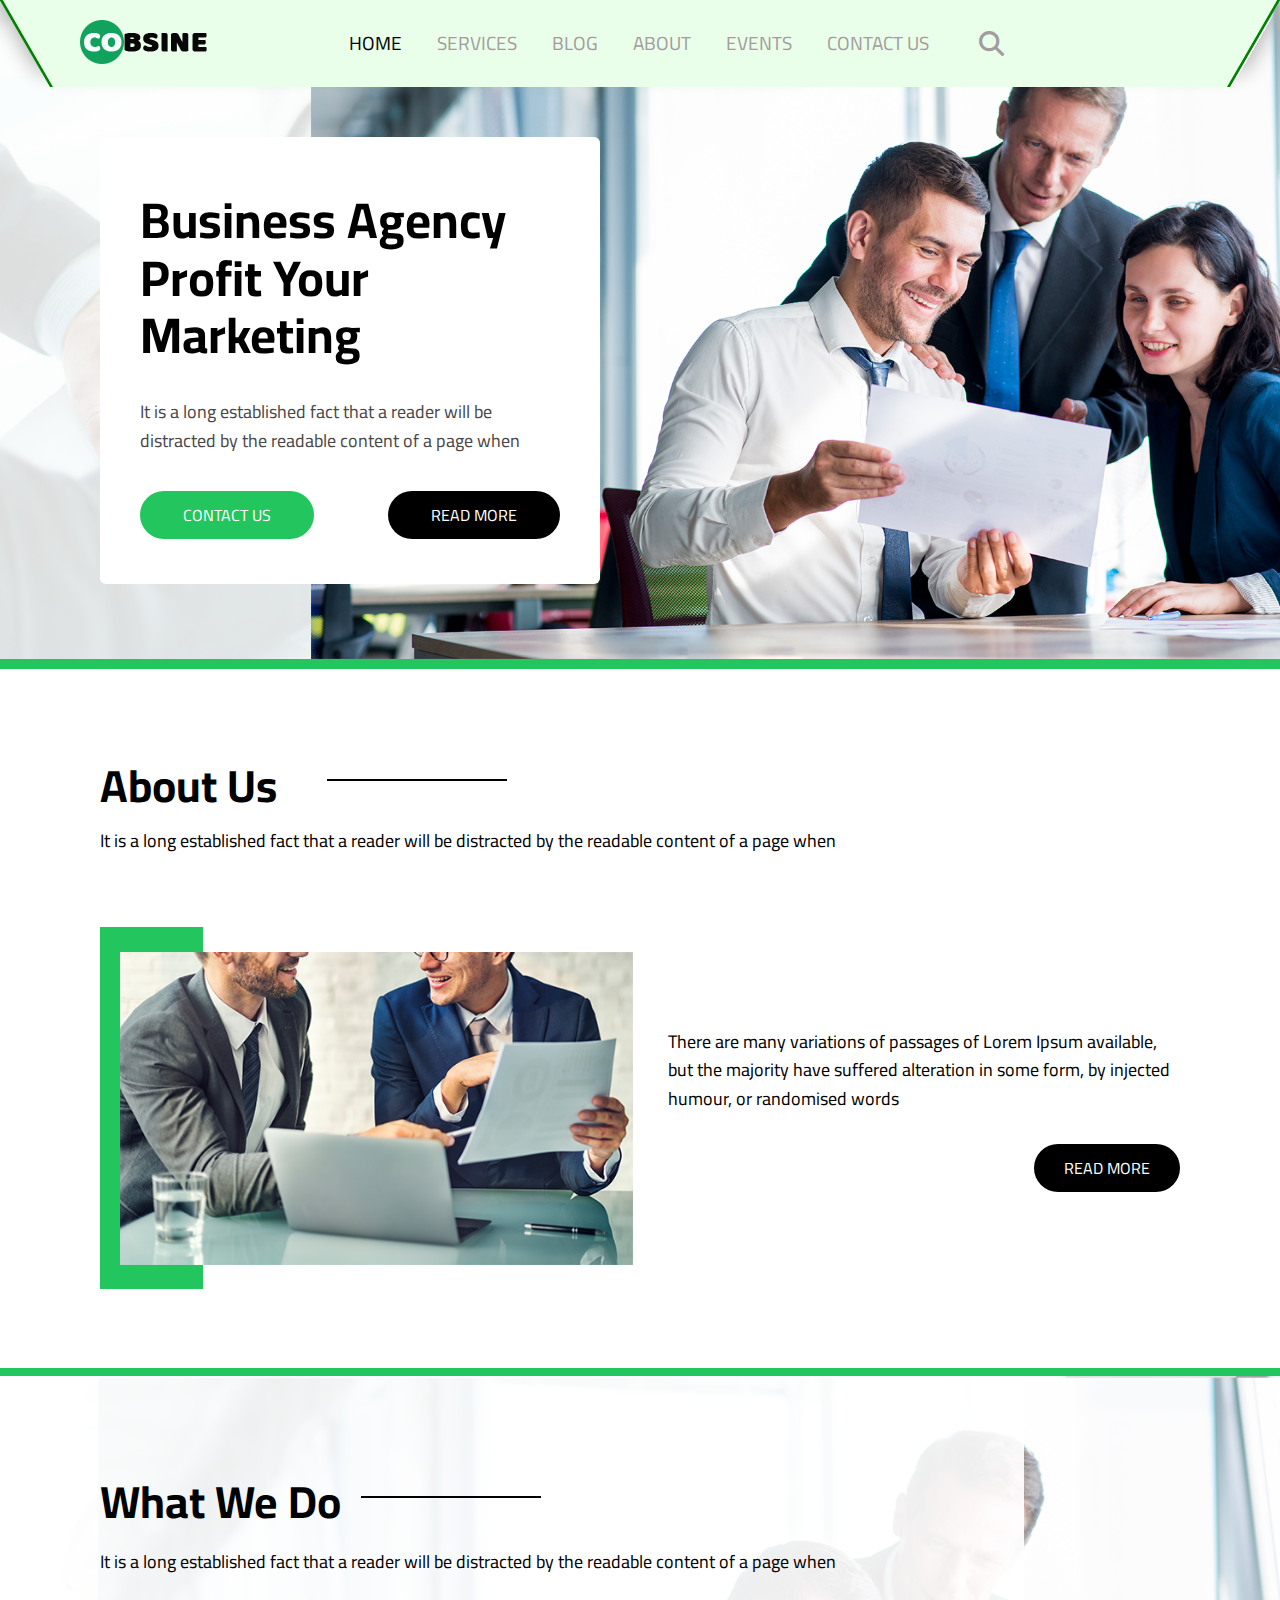
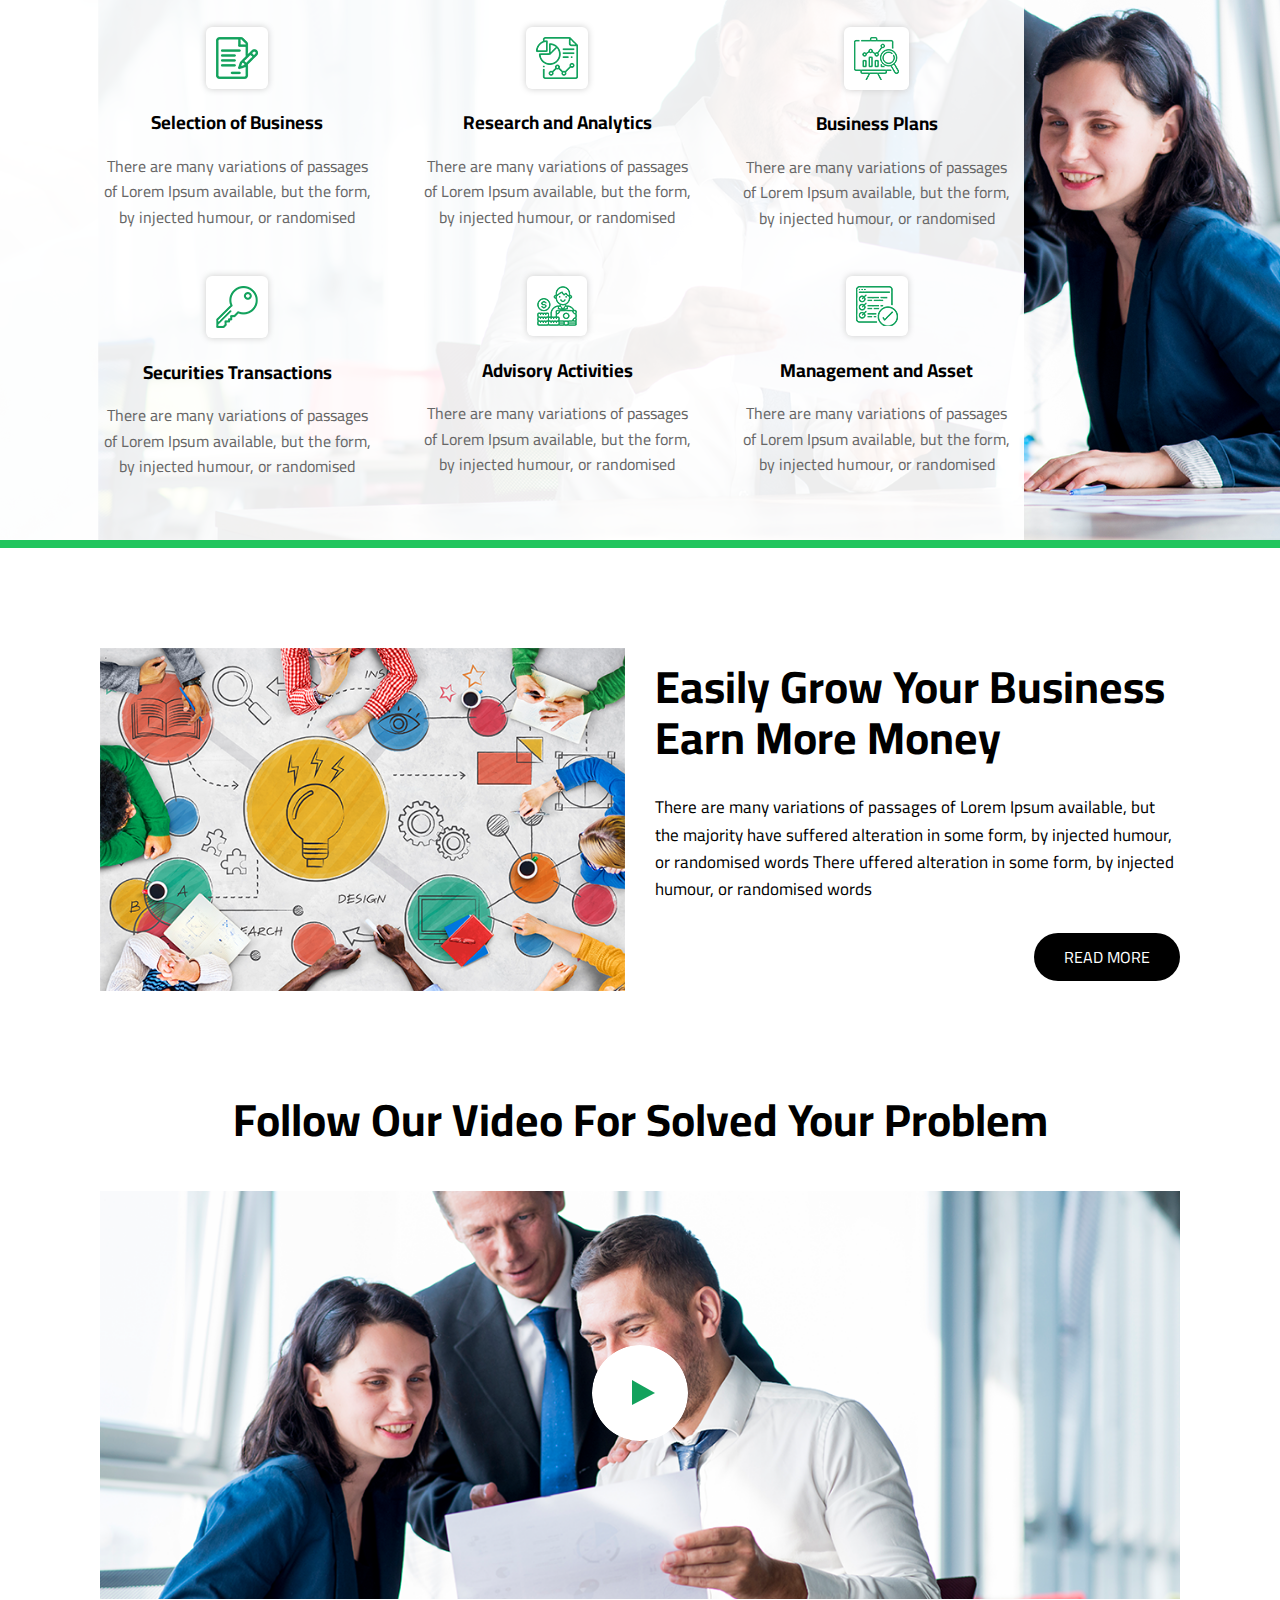
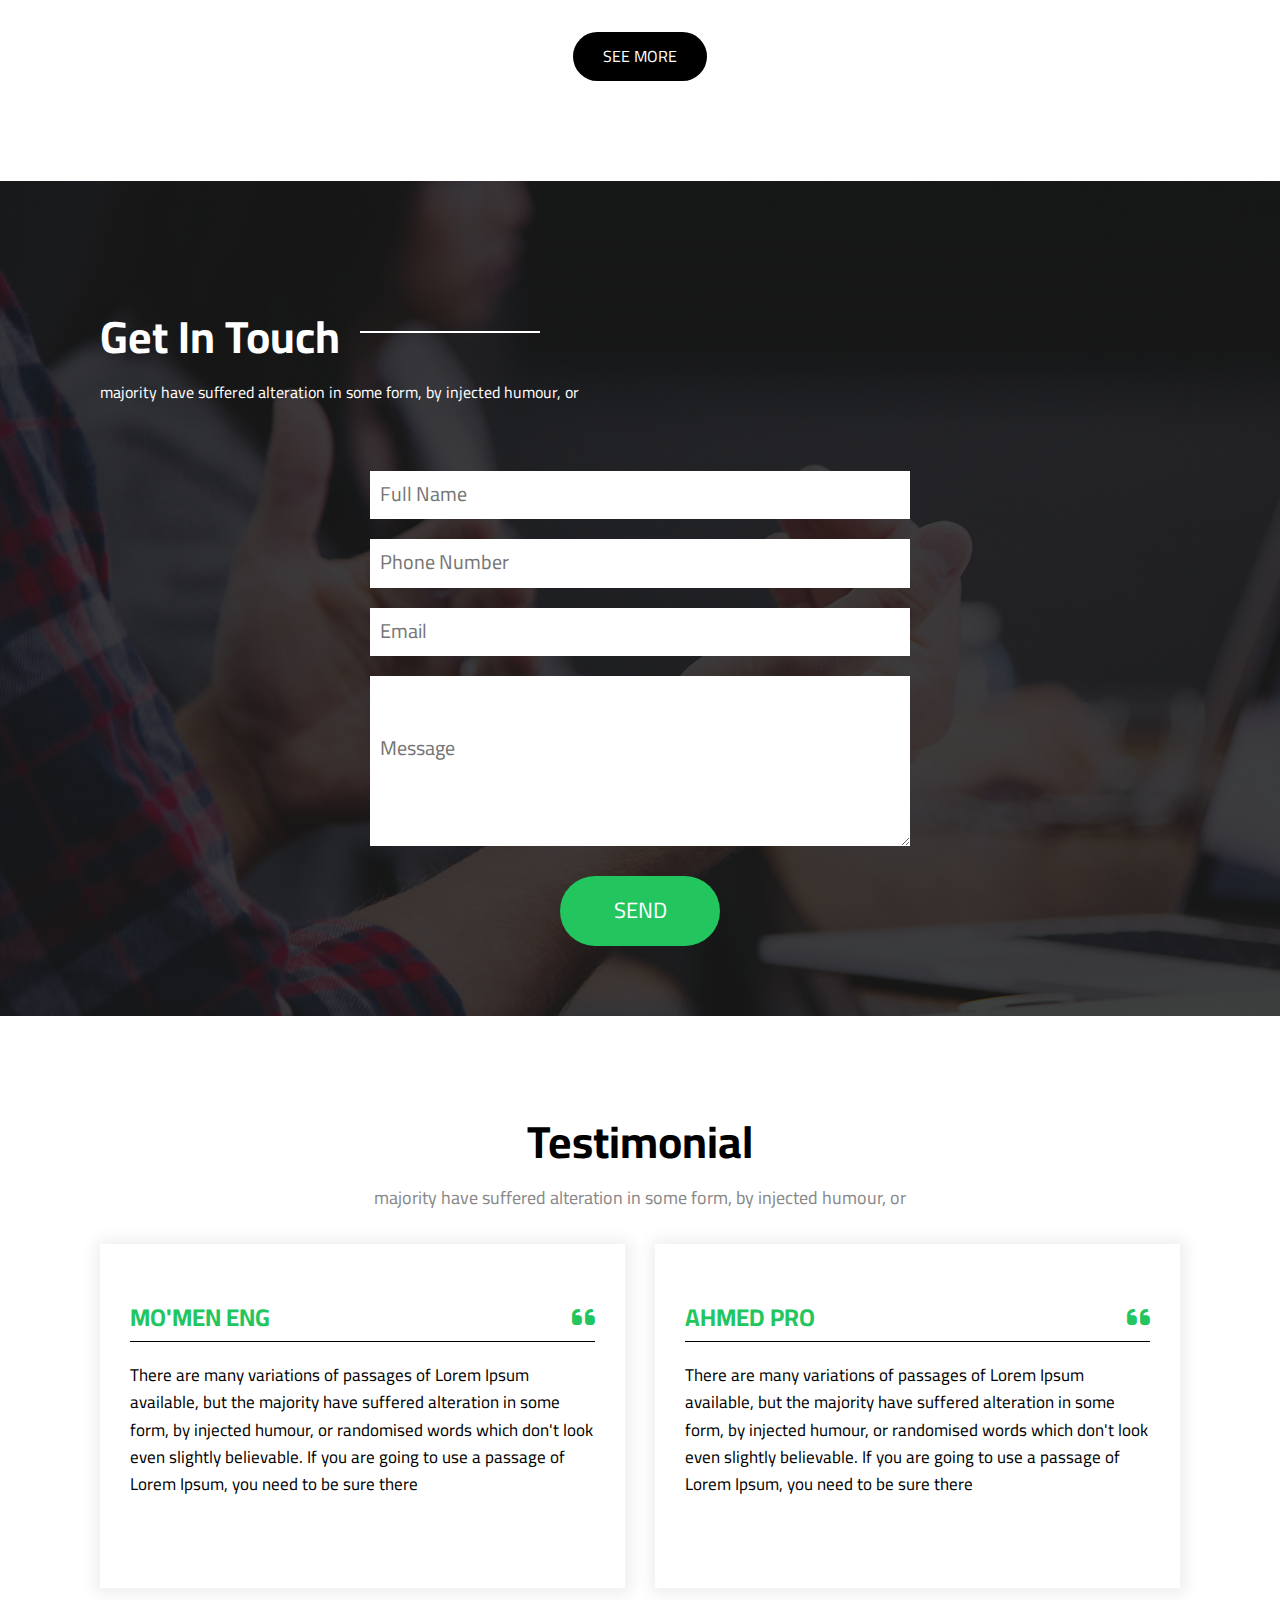
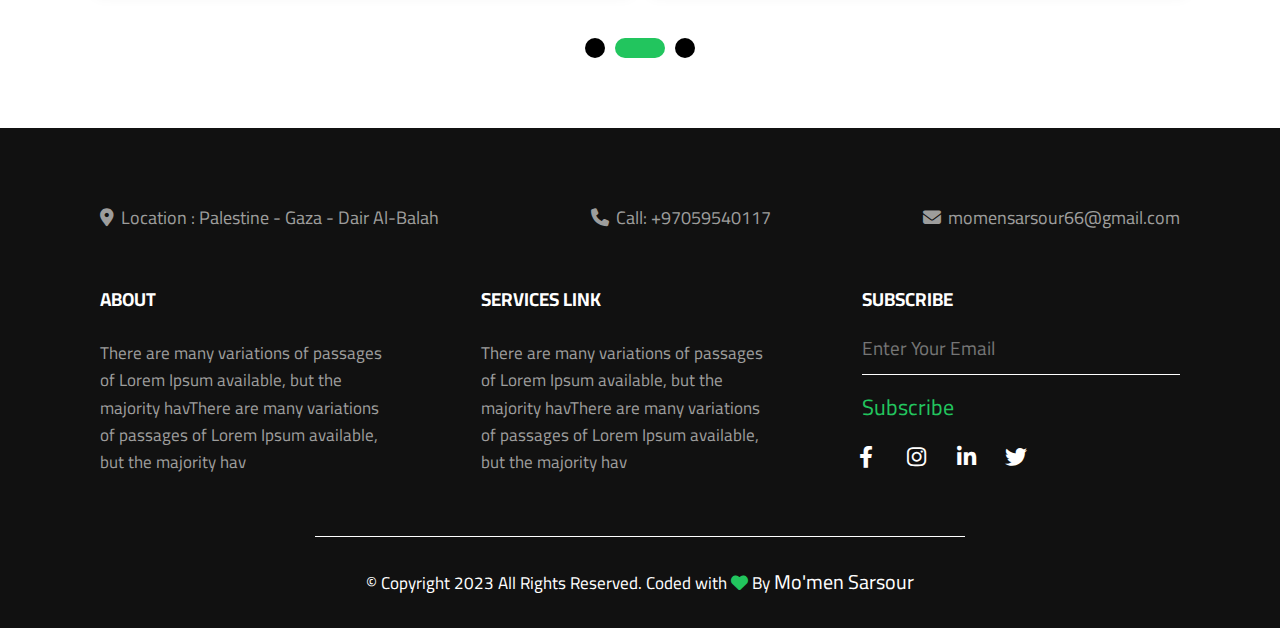
<file: index.html>
<!DOCTYPE html>
<html lang="en">
<head>
    <meta charset="UTF-8">
    <meta http-equiv="X-UA-Compatible" content="IE=edge">
    <meta name="viewport" content="width=device-width, initial-scale=1.0">
    <link rel="shortcut icon" type="x-icon" href="images/icon-5.png">
    <!-- normalize.css  -->
    <link rel="stylesheet" href="css/normalize.css">
    <!-- all.min.css  -->
    <link rel="stylesheet" href="css/all.min.css">
    <!-- css work  -->
    <link rel="stylesheet" href="css/master.css">
    <link rel="stylesheet" href="css/framework.css">
    <!-- fonts -->
    <link rel="preconnect" href="https://fonts.googleapis.com">
    <link rel="preconnect" href="https://fonts.gstatic.com" crossorigin>
    <link href="https://fonts.googleapis.com/css2?family=Cairo:wght@300;400;500;800&display=swap" rel="stylesheet">
       <title>CoBsine</title>

</head>
<body>
    <!-- start page one -->
    <div class="page-one">
    <!-- start header -->
    <header class="d-flex-all p-relative">
        <span class="over p-absolute"></span>
        <a href="index.html" class="logo"><img src="images/logo.png" alt="logo"></a>
        <input type="checkbox" class="d-none" id="a">
        <div class="links flex-ai">
            <ul class="flex-ai">
                <li><a href="index.html" class="active">Home</a></li>
                <li><a href="service.html">Services</a></li>
                <li><a href="blog.html">blog</a></li>
                <li><a href="about.html">about</a></li>
                <li><a href="event.html">events</a></li>
                <li><a href="contact.html">contact us</a></li>

            </ul>
        <i class="fa-solid fa-magnifying-glass"></i>

        </div>
  
        <label for="a"></label>
    </header>
    <!-- end header -->

    <!-- start landing -->
    <div class="landing">
        <div class="card bg-white br-6">
            <h1 class="mt-0"> Business Agency Profit Your Marketing</h1>
            <p class="fs-18 mb-35">It is a long established fact that a reader will be distracted by the readable content of a page when</p>
            <div class="button d-flex-all flex-c-m g-20">
                <a href="contact.html" class="c-white bg-green br-50 w-fit">CONTACT US</a>
                <a href="#" class="c-white bg-black br-50 btn-c w-fit">READ MORE</a>
            </div>
        </div>
    </div>
    <!-- end landing -->

    </div>
    <!-- start line -->
    <div class="slider bg-green p-5 txt-c flex-ai g-10">
    </div>
    <!-- end line-->
    <!-- end page one -->

    <!-- start about  -->
    <div class="about mt-60">
        <div class="title flex-ai g-20">
            <h1 class="p-relative w-fit mb-20 txt-c">About Us</h1>
            <span></span>
        </div>
        <p class="fs-18">It is a long established fact that a reader will be distracted by the readable content of a page when</p>
        <div class="content flex-ai g-35 flex-c-mb mt-100">
            <div class="image p-relative flex-50">
                <img src="images/about-img.png" class="w-full" alt="about">
            </div>
            <div class="text flex-50">
                <p class="fs-18">There are many variations of passages of Lorem Ipsum available, but the majority have suffered alteration in some form, by injected humour, or randomised words</p>
                <a href="#" class="bg-black c-white br-50 btn-c w-fit">READ MORE</a>
            </div>
        </div>
    </div>
    <!-- end about  -->

    <!-- start services  -->
    <div class="services mt-100">
        <div class="content">
            <div class="title flex-ai g-20">
                <h1 class="p-relative w-fit mb-20 txt-c">What We Do</h1>
                <span></span>
            </div>
        <p class="fs-18">It is a long established fact that a reader will be distracted by the readable content of a page when</p>
        <div class="infos flex-j flex-w flex-c-mb">
            <div class="info">
                <img class="p-10 br-6 bg-white" src="images/icon-1.png" alt="icon">
                <h3>Selection of Business</h3>
                <p>There are many variations of passages of Lorem Ipsum available, but the form, by injected humour, or randomised</p>
            </div>
            <div class="info">
                <img class="p-10 br-6 bg-white" src="images/icon-2.png" alt="icon">
                <h3>Research and Analytics</h3>
                <p>There are many variations of passages of Lorem Ipsum available, but the form, by injected humour, or randomised</p>
            </div>
            <div class="info">
                <img class="p-10 br-6 bg-white" src="images/icon-3.png" alt="icon">
                <h3>Business Plans</h3>
                <p>There are many variations of passages of Lorem Ipsum available, but the form, by injected humour, or randomised</p>
            </div>
            <div class="info">
                <img class="p-10 br-6 bg-white" src="images/icon-4.png" alt="icon">
                <h3>Securities Transactions</h3>
                <p>There are many variations of passages of Lorem Ipsum available, but the form, by injected humour, or randomised</p>
            </div>
            <div class="info">
                <img class="p-10 br-6 bg-white" src="images/icon-5.png" alt="icon">
                <h3>Advisory Activities</h3>
                <p>There are many variations of passages of Lorem Ipsum available, but the form, by injected humour, or randomised</p>
            </div>
            <div class="info">
                <img class="p-10 br-6 bg-white" src="images/icon-6.png" alt="icon">
                <h3>Management and Asset</h3>
                <p>There are many variations of passages of Lorem Ipsum available, but the form, by injected humour, or randomised</p>
            </div>

        </div>
    </div>
    </div>
    <!-- end services  -->

    <!-- start blog -->
    <div class="blog mt-100 flex-ai g-30 flex-c-m">
        <div class="image flex-50">
            <img class="w-full" src="images/blog-img.png" alt="blog">

        </div>
        <div class="text flex-50">
            <h1 class="mt-0">Easily Grow Your Business Earn More Money</h1>
            <p class="fs-17">There are many variations of passages of Lorem Ipsum available, but the majority have suffered alteration in some form, by injected humour, or randomised words There uffered alteration in some form, by injected humour, or randomised words</p>
            <a href="#" class="bg-black c-white btn-c br-50 w-fit">READ MORE</a>
        </div>

    </div>
    <!-- end blog -->
    <!-- start event  -->
    <div class="event mt-100 txt-c">
        <h1 class="mt-0">Follow Our Video For Solved Your Problem</h1>
        <div class="images p-relative">
            <img class="event-picture w-full" src="images/events-bg.png" alt="video's picture">
            <img src="images/play-icon.png" class="play-icon p-absolute t-center c-pointer br-cercle" alt="play-icon">
        </div>
        <a href="#" class="bg-black c-white btn-c br-50 w-fit">SEE MORE</a>
    </div>
    <!-- end event  -->

    <!-- start contact -->
    <div class="contact mt-100">
            <div class="title flex-ai g-20">
                <h1 class="p-relative w-fit mb-20 txt-c c-white">Get In Touch</h1>
                <span></span>
            </div>
            <p class="c-white">majority have suffered alteration in some form, by injected humour, or</p>
            <div class="content mt-70 d-flex g-30 flex-c-m f-center">
                <form class="flex-50">
                    <input type="text" class="d-block w-full mb-20" placeholder="Full Name">
                    <input type="text" class="d-block w-full mb-20" placeholder="Phone Number">
                    <input type="text" class="d-block w-full mb-20" placeholder="Email">
                    <textarea class="d-block w-full mb-30" placeholder="Message"></textarea>
                    <input type="submit" class="d-block fs-22 c-white c-pointer br-50" value="SEND">
                </form>
            </div>
        </h1>
    </div>
    <!-- end contact -->

    <!-- start testimonials -->
    <div class="testimonials mt-100">
        <h1 class="mt-0 mb-20 txt-c">Testimonial</h1>
        <p class="c-grey fs-18 txt-c mb-0 mt-0">majority have suffered alteration in some form, by injected humour, or</p>
        <div class="content d-flex g-30 mt-35 flex-c-m">
            <div class="card bg-white flex-g">
                <div class="user d-flex-all pb-10">
                    <h2 class="c-green mt-0 mb-0">MO'MEN ENG</h2>
                    <i class="fa-solid fa-quote-left c-green"></i>
                </div>
                <p class="mt-20">There are many variations of passages of Lorem Ipsum available, but the majority have suffered alteration in some form, by injected humour, or randomised words which don't look even slightly believable. If you are going to use a passage of Lorem Ipsum, you need to be sure there</p>


            </div>
            <div class="card bg-white flex-g">
                <div class="user d-flex-all pb-10">
                    <h2 class="c-green mt-0 mb-0">AHMED PRO</h2>
                    <i class="fa-solid fa-quote-left c-green"></i>
                </div>
                <p class="mt-20">There are many variations of passages of Lorem Ipsum available, but the majority have suffered alteration in some form, by injected humour, or randomised words which don't look even slightly believable. If you are going to use a passage of Lorem Ipsum, you need to be sure there</p>


            </div>
        </div>
        <div class="slider-two f-center g-10">
            <div class="info">
            <input type="radio" class="d-none" name="ts" id="tsone">
            <label for="tsone"></label>
            </div>
            <div class="info">
                <input type="radio" class="d-none" name="ts" id="tstwo" checked>
                <label for="tstwo"></label>
                </div>
                <div class="info">
                    <input type="radio" class="d-none" name="ts" id="tsthree">
                    <label for="tsthree"></label>
                </div>
        </div>
    </div>
    <!-- end testimonials -->

     <!-- start footer  -->
 <footer>
    <div class="contact-two d-flex-all flex-c-m fs-18">
        <div class="info">
            <i class="fa-solid fa-location-dot"></i>
            <span class="d-inline-block c-pointer">Location : Palestine - Gaza - Dair Al-Balah</span>
        </div>
        <div class="info">
            <i class="fa-solid fa-phone"></i>
            <span class="d-inline-block c-pointer">Call: +97059540117</span>
        </div>
        <div class="info">
            <i class="fa-solid fa-envelope"></i>
            <span class="d-inline-block c-pointer">momensarsour66@gmail.com</span>
        </div>
    </div>
    <div class="infos d-flex flex-c-mb">
        <div class="info">
            <h3 class="c-white mt-0 mb-0">ABOUT</h3>
            <p>There are many variations of passages of Lorem Ipsum available, but the majority havThere are many variations of passages of Lorem Ipsum available, but the majority hav</p>
        </div>
        <div class="info">
            <h3 class="c-white mt-0 mb-0">SERVICES LINK</h3>
            <p>There are many variations of passages of Lorem Ipsum available, but the majority havThere are many variations of passages of Lorem Ipsum available, but the majority hav</p>
        </div>
        <div class="info special">
            <h3 class="c-white mt-0 mb-0">SUBSCRIBE</h3>
            <input type="text" class="d-block w-full" placeholder="Enter Your Email" >
            <a href="#" class="fs-22 mt-20 mb-20">Subscribe</a>
            <div class="icons fs-22 d-flex">
                <i class="fa-brands fa-facebook-f"></i>
                <i class="fa-brands fa-instagram"></i>
                <i class="fa-brands fa-linkedin-in"></i>
                <i class="fa-brands fa-twitter"></i>
            </div>
        </div>
    </div>
    <div class="developer txt-c c-white fs-17 p-relative">
        &copy; Copyright 2023 All Rights Reserved. Coded with <i class="fa-solid fa-heart c-green"></i> By  <a href="mailto:momensarsour66@gmail.com" class="d-inline-block fs-20 c-white">Mo'men Sarsour</a>
    </div>

</footer>
<!-- end footer  -->


</body>
</html>
</file>
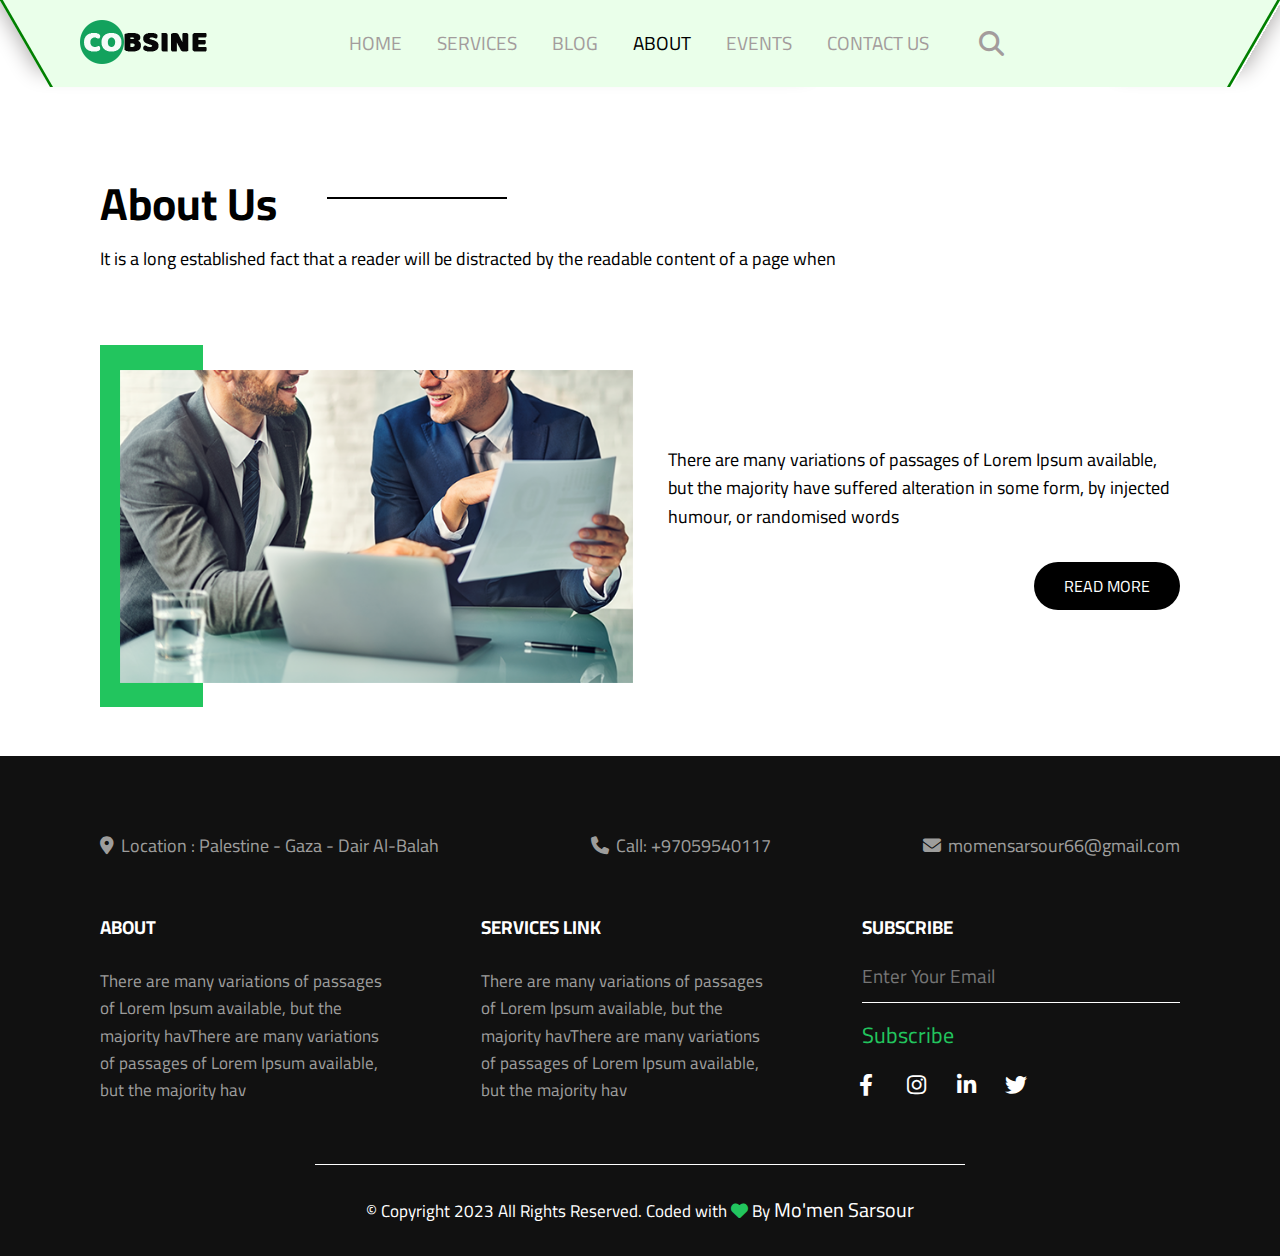
<file: about.html>
<!DOCTYPE html>
<html lang="en">
<head>
    <meta charset="UTF-8">
    <meta http-equiv="X-UA-Compatible" content="IE=edge">
    <meta name="viewport" content="width=device-width, initial-scale=1.0">
    <link rel="shortcut icon" type="x-icon" href="images/icon-5.png">
    <!-- normalize.css  -->
    <link rel="stylesheet" href="css/normalize.css">
    <!-- all.min.css  -->
    <link rel="stylesheet" href="css/all.min.css">
    <!-- css work  -->
    <link rel="stylesheet" href="css/master.css">
    <link rel="stylesheet" href="css/framework.css">
    <!-- fonts -->
    <link rel="preconnect" href="https://fonts.googleapis.com">
    <link rel="preconnect" href="https://fonts.gstatic.com" crossorigin>
    <link href="https://fonts.googleapis.com/css2?family=Cairo:wght@300;400;500;800&display=swap" rel="stylesheet">
       <title>CoBsine</title>

</head>
<body>
    <!-- start header -->
    <header class="d-flex-all p-relative">
        <span class="over p-absolute"></span>
        <a href="index.html" class="logo"><img src="images/logo.png" alt="logo"></a>
        <input type="checkbox" class="d-none" id="a">
        <div class="links flex-ai">
            <ul class="flex-ai">
                <li><a href="index.html">Home</a></li>
                <li><a href="service.html">Services</a></li>
                <li><a href="blog.html">blog</a></li>
                <li><a href="about.html" class="active">about</a></li>
                <li><a href="event.html">events</a></li>
                <li><a href="contact.html">contact us</a></li>

            </ul>
        <i class="fa-solid fa-magnifying-glass"></i>

        </div>
        <label for="a"></label>
    </header>

    <!-- end header -->
    <!-- start about  -->
    <div class="about mt-60 mb-70">
        <div class="title flex-ai g-20">
            <h1 class="p-relative w-fit mb-20 txt-c">About Us</h1>
            <span></span>
        </div>
        <p class="fs-18">It is a long established fact that a reader will be distracted by the readable content of a page when</p>
        <div class="content flex-ai g-35 flex-c-mb mt-100">
            <div class="image p-relative flex-50">
                <img src="images/about-img.png" class="w-full" alt="about">
            </div>
            <div class="text flex-50">
                <p class="fs-18">There are many variations of passages of Lorem Ipsum available, but the majority have suffered alteration in some form, by injected humour, or randomised words</p>
                <a href="#" class="bg-black c-white br-50 btn-c w-fit">READ MORE</a>
            </div>
        </div>
    </div>
    <!-- end about  -->


 <!-- start footer  -->
 <footer>
    <div class="contact-two d-flex-all flex-c-m fs-18">
        <div class="info">
            <i class="fa-solid fa-location-dot"></i>
            <span class="d-inline-block c-pointer">Location : Palestine - Gaza - Dair Al-Balah</span>
        </div>
        <div class="info">
            <i class="fa-solid fa-phone"></i>
            <span class="d-inline-block c-pointer">Call: +97059540117</span>
        </div>
        <div class="info">
            <i class="fa-solid fa-envelope"></i>
            <span class="d-inline-block c-pointer">momensarsour66@gmail.com</span>
        </div>
    </div>
    <div class="infos d-flex flex-c-mb">
        <div class="info">
            <h3 class="c-white mt-0 mb-0">ABOUT</h3>
            <p>There are many variations of passages of Lorem Ipsum available, but the majority havThere are many variations of passages of Lorem Ipsum available, but the majority hav</p>
        </div>
        <div class="info">
            <h3 class="c-white mt-0 mb-0">SERVICES LINK</h3>
            <p>There are many variations of passages of Lorem Ipsum available, but the majority havThere are many variations of passages of Lorem Ipsum available, but the majority hav</p>
        </div>
        <div class="info special">
            <h3 class="c-white mt-0 mb-0">SUBSCRIBE</h3>
            <input type="text" class="d-block w-full" placeholder="Enter Your Email" >
            <a href="#" class="fs-22 mt-20 mb-20">Subscribe</a>
            <div class="icons fs-22 d-flex">
                <i class="fa-brands fa-facebook-f"></i>
                <i class="fa-brands fa-instagram"></i>
                <i class="fa-brands fa-linkedin-in"></i>
                <i class="fa-brands fa-twitter"></i>
            </div>
        </div>
    </div>
    <div class="developer txt-c c-white fs-17 p-relative">
        &copy; Copyright 2023 All Rights Reserved. Coded with <i class="fa-solid fa-heart c-green"></i> By  <a href="mailto:momensarsour66@gmail.com" class="d-inline-block fs-20 c-white">Mo'men Sarsour</a>
    </div>

</footer>
<!-- end footer  -->


</body>
</html>
</file>
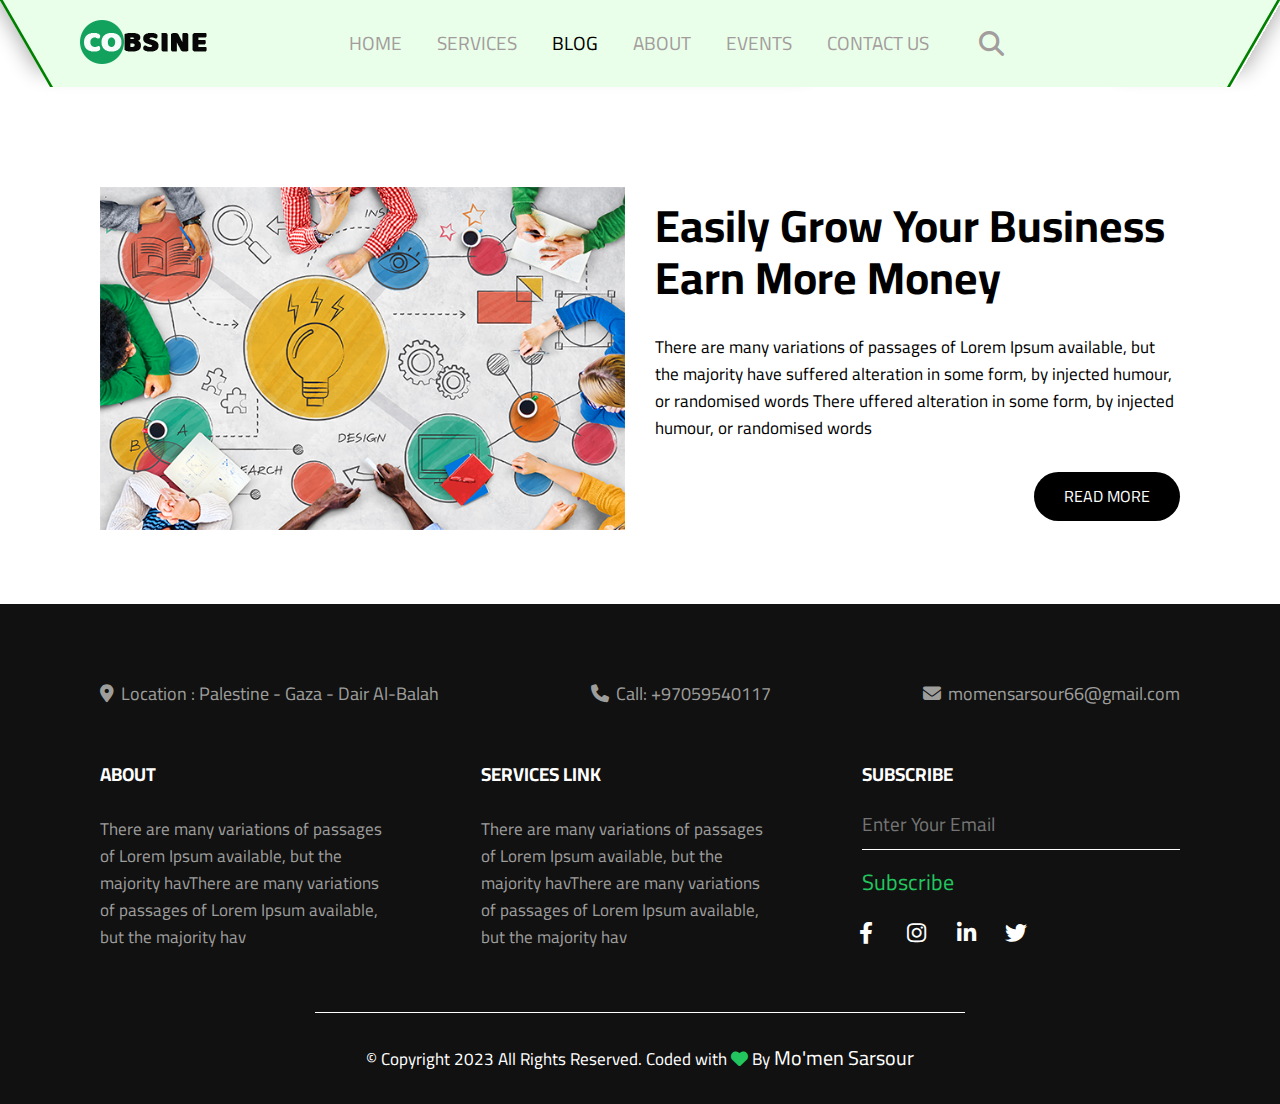
<file: blog.html>
<!DOCTYPE html>
<html lang="en">
<head>
    <meta charset="UTF-8">
    <meta http-equiv="X-UA-Compatible" content="IE=edge">
    <meta name="viewport" content="width=device-width, initial-scale=1.0">
    <link rel="shortcut icon" type="x-icon" href="images/icon-5.png">
    <!-- normalize.css  -->
    <link rel="stylesheet" href="css/normalize.css">
    <!-- all.min.css  -->
    <link rel="stylesheet" href="css/all.min.css">
    <!-- css work  -->
    <link rel="stylesheet" href="css/master.css">
    <link rel="stylesheet" href="css/framework.css">
    <!-- fonts -->
    <link rel="preconnect" href="https://fonts.googleapis.com">
    <link rel="preconnect" href="https://fonts.gstatic.com" crossorigin>
    <link href="https://fonts.googleapis.com/css2?family=Cairo:wght@300;400;500;800&display=swap" rel="stylesheet">
       <title>CoBsine</title>

</head>
<body>
    <!-- start header -->
    <header class="d-flex-all p-relative">
        <span class="over p-absolute"></span>
        <a href="index.html" class="logo"><img src="images/logo.png" alt="logo"></a>
        <input type="checkbox" class="d-none" id="a">
        <div class="links flex-ai">
            <ul class="flex-ai">
                <li><a href="index.html">Home</a></li>
                <li><a href="service.html">Services</a></li>
                <li><a href="blog.html" class="active">blog</a></li>
                <li><a href="about.html">about</a></li>
                <li><a href="event.html">events</a></li>
                <li><a href="contact.html">contact us</a></li>
 
            </ul>
        <i class="fa-solid fa-magnifying-glass"></i>

        </div>
        <label for="a"></label>
    </header>

    <!-- end header -->
   <!-- start blog -->
   <div class="blog mt-100 mb-70 flex-ai g-30 flex-c-m">
    <div class="image flex-50">
        <img class="w-full" src="images/blog-img.png" alt="blog">

    </div>
    <div class="text flex-50">
        <h1 class="mt-0">Easily Grow Your Business Earn More Money</h1>
        <p class="fs-17">There are many variations of passages of Lorem Ipsum available, but the majority have suffered alteration in some form, by injected humour, or randomised words There uffered alteration in some form, by injected humour, or randomised words</p>
        <a href="#" class="bg-black c-white btn-c br-50 w-fit">READ MORE</a>
    </div>

</div>
<!-- end blog -->


 <!-- start footer  -->
 <footer>
    <div class="contact-two d-flex-all flex-c-m fs-18">
        <div class="info">
            <i class="fa-solid fa-location-dot"></i>
            <span class="d-inline-block c-pointer">Location : Palestine - Gaza - Dair Al-Balah</span>
        </div>
        <div class="info">
            <i class="fa-solid fa-phone"></i>
            <span class="d-inline-block c-pointer">Call: +97059540117</span>
        </div>
        <div class="info">
            <i class="fa-solid fa-envelope"></i>
            <span class="d-inline-block c-pointer">momensarsour66@gmail.com</span>
        </div>
    </div>
    <div class="infos d-flex flex-c-mb">
        <div class="info">
            <h3 class="c-white mt-0 mb-0">ABOUT</h3>
            <p>There are many variations of passages of Lorem Ipsum available, but the majority havThere are many variations of passages of Lorem Ipsum available, but the majority hav</p>
        </div>
        <div class="info">
            <h3 class="c-white mt-0 mb-0">SERVICES LINK</h3>
            <p>There are many variations of passages of Lorem Ipsum available, but the majority havThere are many variations of passages of Lorem Ipsum available, but the majority hav</p>
        </div>
        <div class="info special">
            <h3 class="c-white mt-0 mb-0">SUBSCRIBE</h3>
            <input type="text" class="d-block w-full" placeholder="Enter Your Email" >
            <a href="#" class="fs-22 mt-20 mb-20">Subscribe</a>
            <div class="icons fs-22 d-flex">
                <i class="fa-brands fa-facebook-f"></i>
                <i class="fa-brands fa-instagram"></i>
                <i class="fa-brands fa-linkedin-in"></i>
                <i class="fa-brands fa-twitter"></i>
            </div>
        </div>
    </div>
    <div class="developer txt-c c-white fs-17 p-relative">
        &copy; Copyright 2023 All Rights Reserved. Coded with <i class="fa-solid fa-heart c-green"></i> By  <a href="mailto:momensarsour66@gmail.com" class="d-inline-block fs-20 c-white">Mo'men Sarsour</a>
    </div>

</footer>
<!-- end footer  -->


</body>
</html>
</file>
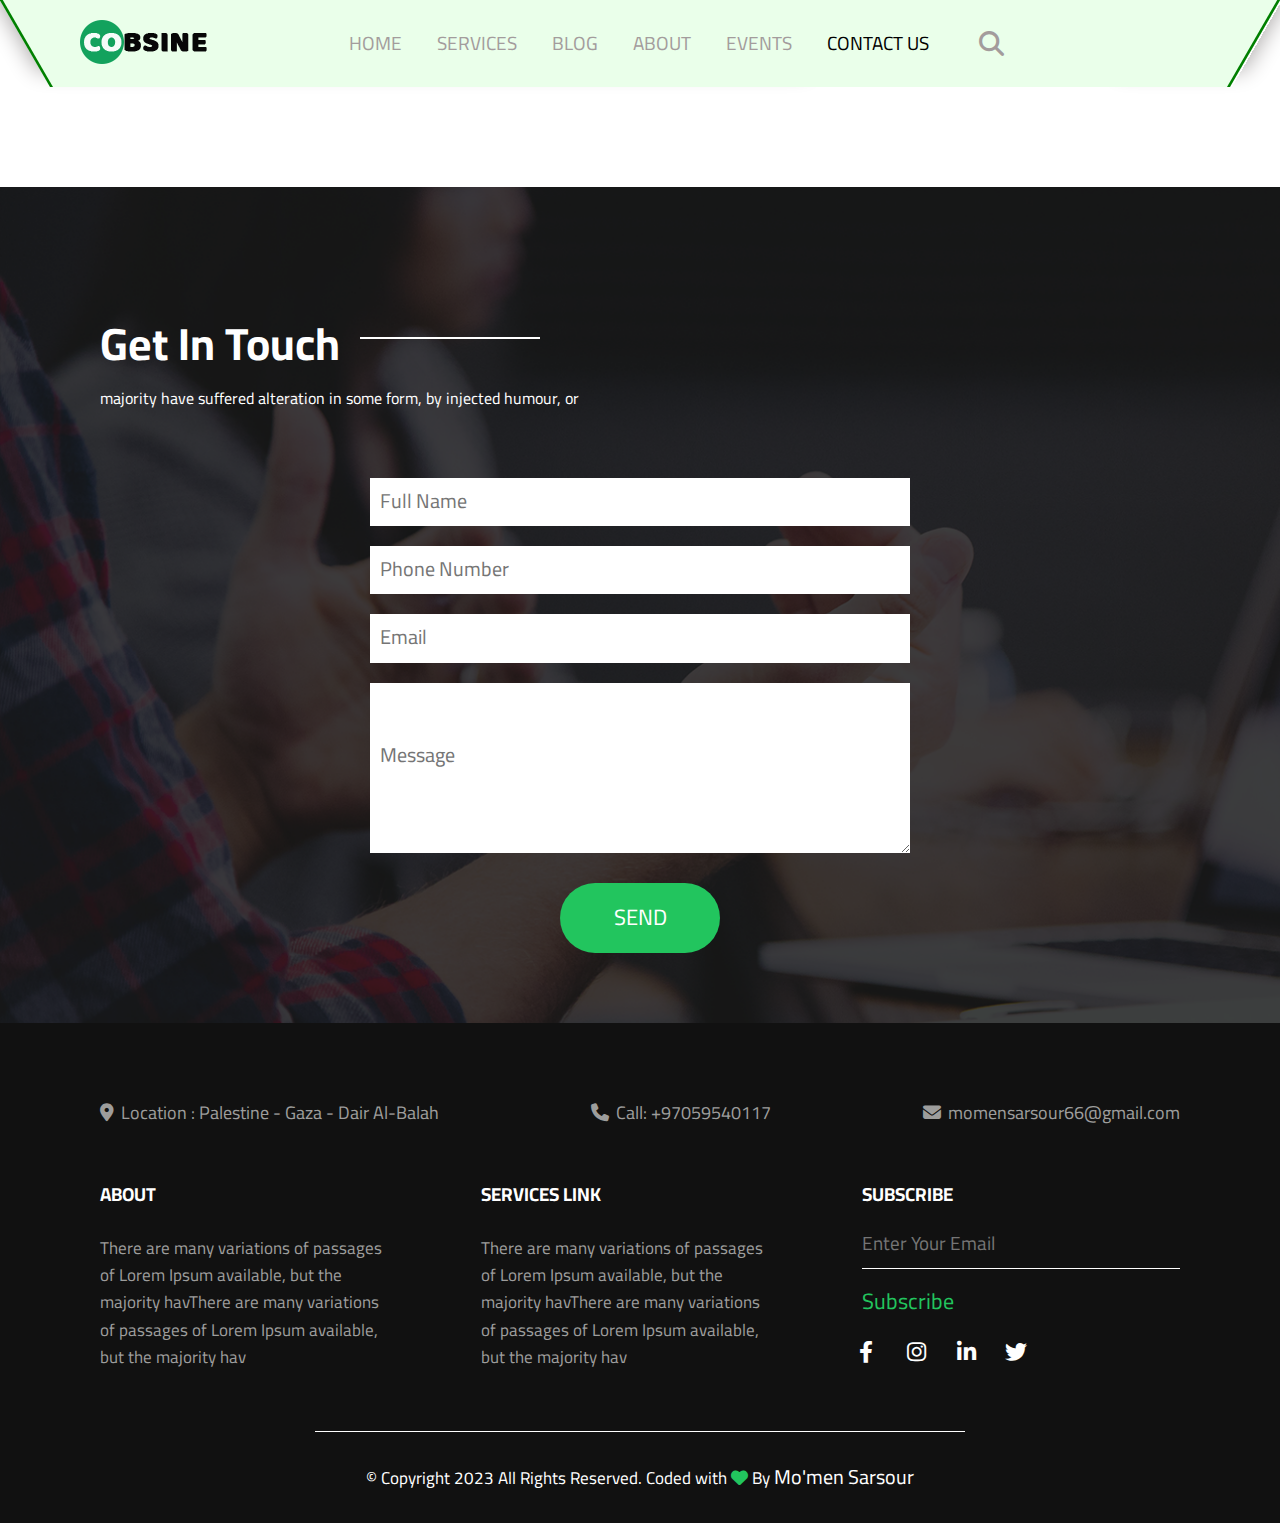
<file: contact.html>
<!DOCTYPE html>
<html lang="en">
<head>
    <meta charset="UTF-8">
    <meta http-equiv="X-UA-Compatible" content="IE=edge">
    <meta name="viewport" content="width=device-width, initial-scale=1.0">
    <link rel="shortcut icon" type="x-icon" href="images/icon-5.png">
    <!-- normalize.css  -->
    <link rel="stylesheet" href="css/normalize.css">
    <!-- all.min.css  -->
    <link rel="stylesheet" href="css/all.min.css">
    <!-- css work  -->
    <link rel="stylesheet" href="css/master.css">
    <link rel="stylesheet" href="css/framework.css">
    <!-- fonts -->
    <link rel="preconnect" href="https://fonts.googleapis.com">
    <link rel="preconnect" href="https://fonts.gstatic.com" crossorigin>
    <link href="https://fonts.googleapis.com/css2?family=Cairo:wght@300;400;500;800&display=swap" rel="stylesheet">
       <title>CoBsine</title>

</head>
<body>
    <!-- start header -->
    <header class="d-flex-all p-relative">
        <span class="over p-absolute"></span>
        <a href="index.html" class="logo"><img src="images/logo.png" alt="logo"></a>
        <input type="checkbox" class="d-none" id="a">
        <div class="links flex-ai">
            <ul class="flex-ai">
                <li><a href="index.html">Home</a></li>
                <li><a href="service.html">Services</a></li>
                <li><a href="blog.html">blog</a></li>
                <li><a href="about.html">about</a></li>
                <li><a href="event.html">events</a></li>
                <li><a href="contact.html" class="active">contact us</a></li>

            </ul>
        <i class="fa-solid fa-magnifying-glass"></i>

        </div>
        <label for="a"></label>
    </header>

    <!-- end header -->
    <!-- start contact -->
    <div class="contact contact-page">
        <div class="title flex-ai g-20">
            <h1 class="p-relative w-fit mb-20 txt-c c-white">Get In Touch</h1>
            <span></span>
        </div>
        <p class="c-white">majority have suffered alteration in some form, by injected humour, or</p>
        <div class="content mt-70 d-flex g-30 flex-c-m f-center">
            <form class="flex-50">
                <input type="text" class="d-block w-full mb-20" placeholder="Full Name">
                <input type="text" class="d-block w-full mb-20" placeholder="Phone Number">
                <input type="text" class="d-block w-full mb-20" placeholder="Email">
                <textarea class="d-block w-full mb-30" placeholder="Message"></textarea>
                <input type="submit" class="d-block fs-22 c-white c-pointer br-50" value="SEND">
            </form>
        </div>
    </h1>
</div>
<!-- end contact -->

 <!-- start footer  -->
 <footer>
    <div class="contact-two d-flex-all flex-c-m fs-18">
        <div class="info">
            <i class="fa-solid fa-location-dot"></i>
            <span class="d-inline-block c-pointer">Location : Palestine - Gaza - Dair Al-Balah</span>
        </div>
        <div class="info">
            <i class="fa-solid fa-phone"></i>
            <span class="d-inline-block c-pointer">Call: +97059540117</span>
        </div>
        <div class="info">
            <i class="fa-solid fa-envelope"></i>
            <span class="d-inline-block c-pointer">momensarsour66@gmail.com</span>
        </div>
    </div>
    <div class="infos d-flex flex-c-mb">
        <div class="info">
            <h3 class="c-white mt-0 mb-0">ABOUT</h3>
            <p>There are many variations of passages of Lorem Ipsum available, but the majority havThere are many variations of passages of Lorem Ipsum available, but the majority hav</p>
        </div>
        <div class="info">
            <h3 class="c-white mt-0 mb-0">SERVICES LINK</h3>
            <p>There are many variations of passages of Lorem Ipsum available, but the majority havThere are many variations of passages of Lorem Ipsum available, but the majority hav</p>
        </div>
        <div class="info special">
            <h3 class="c-white mt-0 mb-0">SUBSCRIBE</h3>
            <input type="text" class="d-block w-full" placeholder="Enter Your Email" >
            <a href="#" class="fs-22 mt-20 mb-20">Subscribe</a>
            <div class="icons fs-22 d-flex">
                <i class="fa-brands fa-facebook-f"></i>
                <i class="fa-brands fa-instagram"></i>
                <i class="fa-brands fa-linkedin-in"></i>
                <i class="fa-brands fa-twitter"></i>
            </div>
        </div>
    </div>
    <div class="developer txt-c c-white fs-17 p-relative">
        &copy; Copyright 2023 All Rights Reserved. Coded with <i class="fa-solid fa-heart c-green"></i> By  <a href="mailto:momensarsour66@gmail.com" class="d-inline-block fs-20 c-white">Mo'men Sarsour</a>
    </div>

</footer>
<!-- end footer  -->


</body>
</html>
</file>
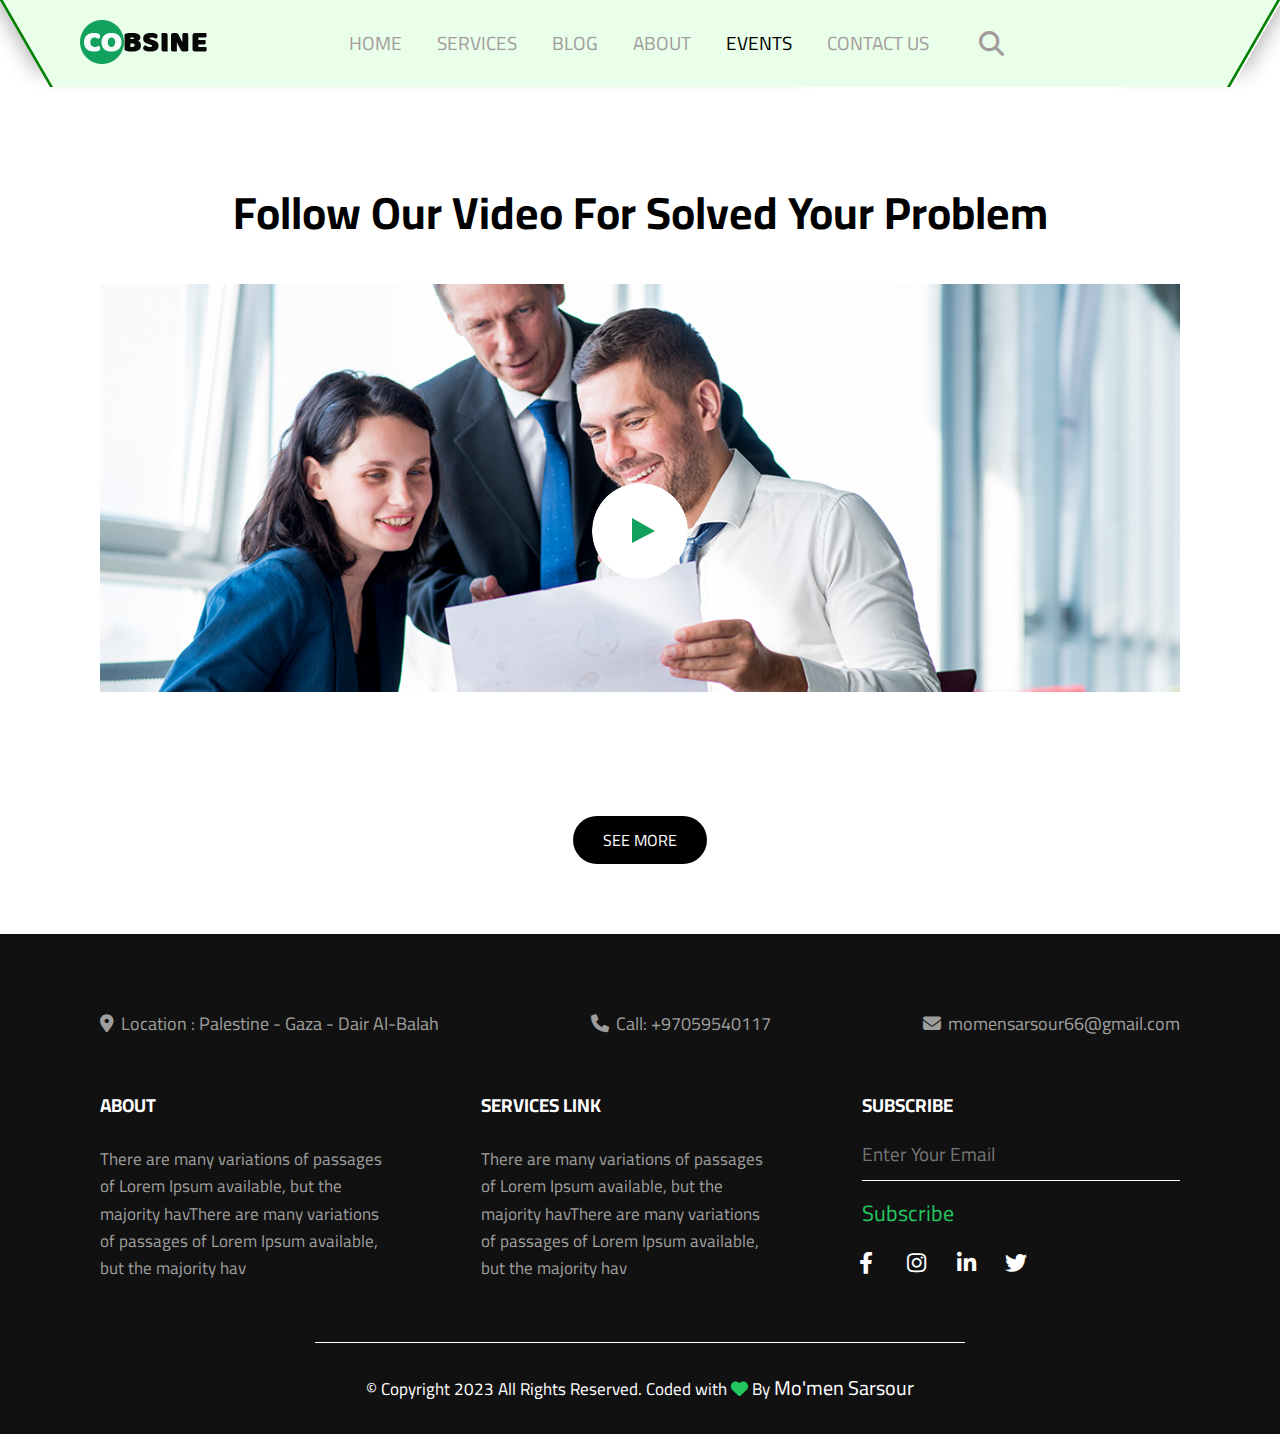
<file: event.html>
<!DOCTYPE html>
<html lang="en">
<head>
    <meta charset="UTF-8">
    <meta http-equiv="X-UA-Compatible" content="IE=edge">
    <meta name="viewport" content="width=device-width, initial-scale=1.0">
    <link rel="shortcut icon" type="x-icon" href="images/icon-5.png">
    <!-- normalize.css  -->
    <link rel="stylesheet" href="css/normalize.css">
    <!-- all.min.css  -->
    <link rel="stylesheet" href="css/all.min.css">
    <!-- css work  -->
    <link rel="stylesheet" href="css/master.css">
    <link rel="stylesheet" href="css/framework.css">
    <!-- fonts -->
    <link rel="preconnect" href="https://fonts.googleapis.com">
    <link rel="preconnect" href="https://fonts.gstatic.com" crossorigin>
    <link href="https://fonts.googleapis.com/css2?family=Cairo:wght@300;400;500;800&display=swap" rel="stylesheet">
       <title>CoBsine</title>

</head>
<body>
    <!-- start header -->
    <header class="d-flex-all p-relative">
        <span class="over p-absolute"></span>
        <a href="index.html" class="logo"><img src="images/logo.png" alt="logo"></a>
        <input type="checkbox" class="d-none" id="a">
        <div class="links flex-ai">
            <ul class="flex-ai">
                <li><a href="index.html">Home</a></li>
                <li><a href="service.html">Services</a></li>
                <li><a href="blog.html">blog</a></li>
                <li><a href="about.html">about</a></li>
                <li><a href="event.html" class="active">events</a></li>
                <li><a href="contact.html">contact us</a></li>
    
            </ul>
        <i class="fa-solid fa-magnifying-glass"></i>

        </div>
        <label for="a"></label>
    </header>
    <!-- end header -->

    <!-- start event  -->
    <div class="event mt-100 mb-70 txt-c">
        <h1 class="mt-0">Follow Our Video For Solved Your Problem</h1>
        <div class="images p-relative">
            <img class="event-picture w-full" src="images/events-bg.png" alt="video's picture">
            <a class="glightbox play-btn mb-4" href="heder1.mp4"><img src="images/play-icon.png" class="play-icon p-absolute t-center c-pointer br-cercle" alt="play-icon">
            </a>
        </div>
        <a href="#" class="bg-black c-white btn-c br-50 w-fit">SEE MORE</a>
    </div>
    <!-- end event  -->

 <!-- start footer  -->
 <footer>
    <div class="contact-two d-flex-all flex-c-m fs-18">
        <div class="info">
            <i class="fa-solid fa-location-dot"></i>
            <span class="d-inline-block c-pointer">Location : Palestine - Gaza - Dair Al-Balah</span>
        </div>
        <div class="info">
            <i class="fa-solid fa-phone"></i>
            <span class="d-inline-block c-pointer">Call: +97059540117</span>
        </div>
        <div class="info">
            <i class="fa-solid fa-envelope"></i>
            <span class="d-inline-block c-pointer">momensarsour66@gmail.com</span>
        </div>
    </div>
    <div class="infos d-flex flex-c-mb">
        <div class="info">
            <h3 class="c-white mt-0 mb-0">ABOUT</h3>
            <p>There are many variations of passages of Lorem Ipsum available, but the majority havThere are many variations of passages of Lorem Ipsum available, but the majority hav</p>
        </div>
        <div class="info">
            <h3 class="c-white mt-0 mb-0">SERVICES LINK</h3>
            <p>There are many variations of passages of Lorem Ipsum available, but the majority havThere are many variations of passages of Lorem Ipsum available, but the majority hav</p>
        </div>
        <div class="info special">
            <h3 class="c-white mt-0 mb-0">SUBSCRIBE</h3>
            <input type="text" class="d-block w-full" placeholder="Enter Your Email" >
            <a href="#" class="fs-22 mt-20 mb-20">Subscribe</a>
            <div class="icons fs-22 d-flex">
                <i class="fa-brands fa-facebook-f"></i>
                <i class="fa-brands fa-instagram"></i>
                <i class="fa-brands fa-linkedin-in"></i>
                <i class="fa-brands fa-twitter"></i>
            </div>
        </div>
    </div>
    <div class="developer txt-c c-white fs-17 p-relative">
        &copy; Copyright 2023 All Rights Reserved. Coded with <i class="fa-solid fa-heart c-green"></i> By  <a href="mailto:momensarsour66@gmail.com" class="d-inline-block fs-20 c-white">Mo'men Sarsour</a>
    </div>

</footer>
<!-- end footer  -->



</body>
</html>
</file>
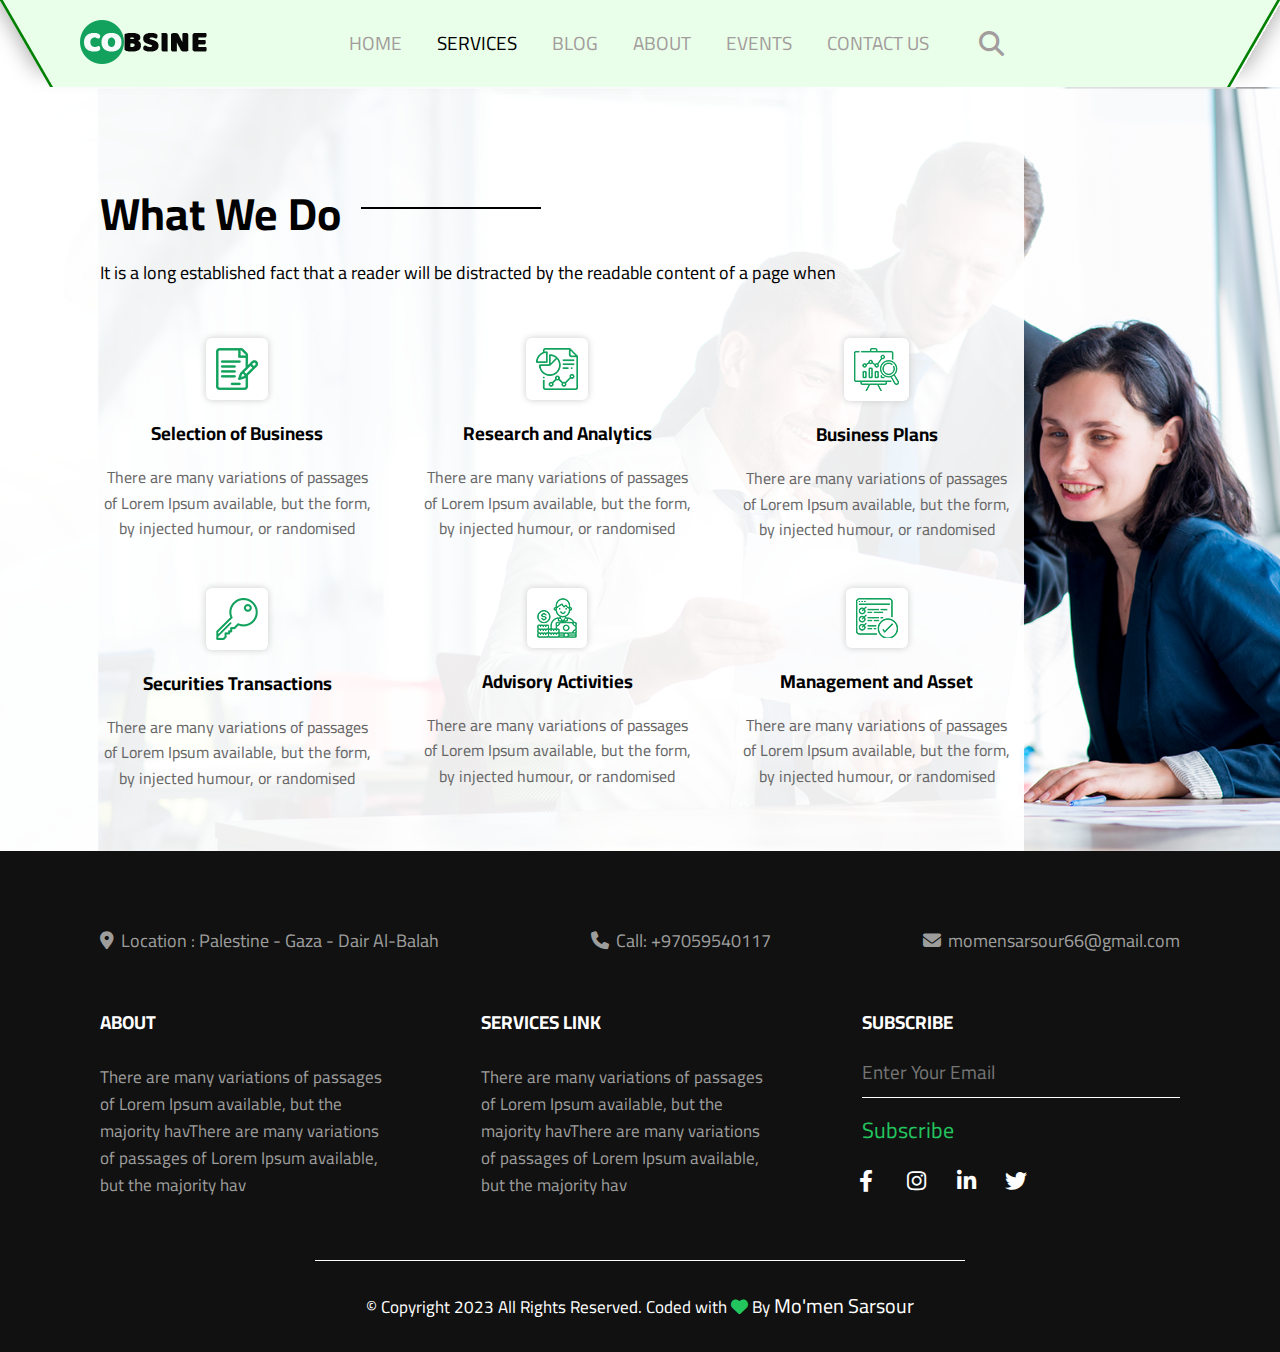
<file: service.html>
<!DOCTYPE html>
<html lang="en">
<head>
    <meta charset="UTF-8">
    <meta http-equiv="X-UA-Compatible" content="IE=edge">
    <meta name="viewport" content="width=device-width, initial-scale=1.0">
    <link rel="shortcut icon" type="x-icon" href="images/icon-5.png">
    <!-- normalize.css  -->
    <link rel="stylesheet" href="css/normalize.css">
    <!-- all.min.css  -->
    <link rel="stylesheet" href="css/all.min.css">
    <!-- css work  -->
    <link rel="stylesheet" href="css/master.css">
    <link rel="stylesheet" href="css/framework.css">
    <!-- fonts -->
    <link rel="preconnect" href="https://fonts.googleapis.com">
    <link rel="preconnect" href="https://fonts.gstatic.com" crossorigin>
    <link href="https://fonts.googleapis.com/css2?family=Cairo:wght@300;400;500;800&display=swap" rel="stylesheet">
       <title>CoBsine</title>

</head>
<body>
    <!-- start header -->
    <header class="d-flex-all p-relative">
        <span class="over p-absolute"></span>
        <a href="index.html" class="logo"><img src="images/logo.png" alt="logo"></a>
        <input type="checkbox" class="d-none" id="a">
        <div class="links flex-ai">
            <ul class="flex-ai">
                <li><a href="index.html">Home</a></li>
                <li><a href="service.html" class="active">Services</a></li>
                <li><a href="blog.html">blog</a></li>
                <li><a href="about.html">about</a></li>
                <li><a href="event.html">events</a></li>
                <li><a href="contact.html">contact us</a></li>
    
            </ul>
        <i class="fa-solid fa-magnifying-glass"></i>

        </div>
        <label for="a"></label>
    </header>

    <!-- end header -->

    <!-- start services  -->
    <div class="services services-page">
        <div class="content">
            <div class="title flex-ai g-20">
                <h1 class="p-relative w-fit mb-20 txt-c">What We Do</h1>
                <span></span>
            </div>
        <p class="fs-18">It is a long established fact that a reader will be distracted by the readable content of a page when</p>
        <div class="infos flex-j flex-w flex-c-mb">
            <div class="info">
                <img class="p-10 br-6 bg-white" src="images/icon-1.png" alt="icon">
                <h3>Selection of Business</h3>
                <p>There are many variations of passages of Lorem Ipsum available, but the form, by injected humour, or randomised</p>
            </div>
            <div class="info">
                <img class="p-10 br-6 bg-white" src="images/icon-2.png" alt="icon">
                <h3>Research and Analytics</h3>
                <p>There are many variations of passages of Lorem Ipsum available, but the form, by injected humour, or randomised</p>
            </div>
            <div class="info">
                <img class="p-10 br-6 bg-white" src="images/icon-3.png" alt="icon">
                <h3>Business Plans</h3>
                <p>There are many variations of passages of Lorem Ipsum available, but the form, by injected humour, or randomised</p>
            </div>
            <div class="info">
                <img class="p-10 br-6 bg-white" src="images/icon-4.png" alt="icon">
                <h3>Securities Transactions</h3>
                <p>There are many variations of passages of Lorem Ipsum available, but the form, by injected humour, or randomised</p>
            </div>
            <div class="info">
                <img class="p-10 br-6 bg-white" src="images/icon-5.png" alt="icon">
                <h3>Advisory Activities</h3>
                <p>There are many variations of passages of Lorem Ipsum available, but the form, by injected humour, or randomised</p>
            </div>
            <div class="info">
                <img class="p-10 br-6 bg-white" src="images/icon-6.png" alt="icon">
                <h3>Management and Asset</h3>
                <p>There are many variations of passages of Lorem Ipsum available, but the form, by injected humour, or randomised</p>
            </div>

        </div>
    </div>
    </div>

    <!-- end services  -->

 <!-- start footer  -->
 <footer>
    <div class="contact-two d-flex-all flex-c-m fs-18">
        <div class="info">
            <i class="fa-solid fa-location-dot"></i>
            <span class="d-inline-block c-pointer">Location : Palestine - Gaza - Dair Al-Balah</span>
        </div>
        <div class="info">
            <i class="fa-solid fa-phone"></i>
            <span class="d-inline-block c-pointer">Call: +97059540117</span>
        </div>
        <div class="info">
            <i class="fa-solid fa-envelope"></i>
            <span class="d-inline-block c-pointer">momensarsour66@gmail.com</span>
        </div>
    </div>
    <div class="infos d-flex flex-c-mb">
        <div class="info">
            <h3 class="c-white mt-0 mb-0">ABOUT</h3>
            <p>There are many variations of passages of Lorem Ipsum available, but the majority havThere are many variations of passages of Lorem Ipsum available, but the majority hav</p>
        </div>
        <div class="info">
            <h3 class="c-white mt-0 mb-0">SERVICES LINK</h3>
            <p>There are many variations of passages of Lorem Ipsum available, but the majority havThere are many variations of passages of Lorem Ipsum available, but the majority hav</p>
        </div>
        <div class="info special">
            <h3 class="c-white mt-0 mb-0">SUBSCRIBE</h3>
            <input type="text" class="d-block w-full" placeholder="Enter Your Email" >
            <a href="#" class="fs-22 mt-20 mb-20">Subscribe</a>
            <div class="icons fs-22 d-flex">
                <i class="fa-brands fa-facebook-f"></i>
                <i class="fa-brands fa-instagram"></i>
                <i class="fa-brands fa-linkedin-in"></i>
                <i class="fa-brands fa-twitter"></i>
            </div>
        </div>
    </div>
    <div class="developer txt-c c-white fs-17 p-relative">
        &copy; Copyright 2023 All Rights Reserved. Coded with <i class="fa-solid fa-heart c-green"></i> By  <a href="mailto:momensarsour66@gmail.com" class="d-inline-block fs-20 c-white">Mo'men Sarsour</a>
    </div>

</footer>
<!-- end footer  -->


</body>
</html>
</file>
<file: css/master.css>
/* start variables */
:root{
  --main-color: #19c8fa;
  --main-color-alt: #1787e0;
  --transparent-color: rgb(15 116 143 / 70%);
  --main-padding: 100px;
  --paragraph-color: #777;
  --main-transition: 0.3s;
  --main-background: #ececec;
  --blue-color: #0075ff;
  --blue-alt-color: #0d69d5;
  --orange-color: #f59e0b;
  --green-color: #22c55e;
  --red-color: #f44336;
  --grey-color: #888;
  --red-alt-color: #ed242e;
  --puprpile-color: #05254d;
}
/* end variables */
/* start componant  */

/* end componant */

/* start global rules  */
* {
    -webkit-box-sizing: border-box;
    -moz-box-sizing: border-box;
    box-sizing: border-box;
    padding: 0;
    margin: 0;
  }
  html {
    scroll-behavior: smooth;
  }
  body {
    font-family: 'Cairo', sans-serif;   
    overflow-x: hidden;
  }
  ul{
    list-style: none;
    padding: 0;
    margin: 0;
  }
  
  a{
    text-decoration: none;
    display: block;
  }
  span{
    display: block;
  }
  .container {
    padding-left: 15px;
    padding-right: 15px;
    margin-left: auto;
    margin-right: auto;
  }
  /* Small */
  @media (min-width: 768px) {
    .container {
      width: 750px;
    }
  }
  /* Medium */
  @media (min-width: 992px) {
    .container {
      width: 970px;
    }
  }
  /* Large */
  @media (min-width: 1200px) {
    .container {
      width: 1170px;
    }
  }

 
  /* end global rules  */
  /* start page one  */
  .page-one{
    background-image: url('../images/banner-bg.png');
    background-size: cover;
  }
  
  /* start header  */
header{
  z-index: 2;
  padding: 15px 55px;
}
@media(max-width: 991px){
  header{
    background-color: white;
    border-bottom: 5px solid green;
    align-items: flex-start !important;
    padding: 15px 10px;
  }
}
@media(min-width: 1200px){
  header{
    padding: 20px 80px;
  }
}
@media(max-width: 767px){
  header a img{
    width: 100px;
  }
}

@media(min-width: 992px){
  header::before,
  header::after{
    content: "";
    position: absolute;
    height: 100%;
    top: 0;
    background-color: #eaffea;
    width: 60%;
    z-index: -1;
    /* border-bottom: 8px solid green; */
  
  }
  header::before{
    border-left: 3px solid green;
    left: 25px;
    transform: skew(30deg, 0deg);
    box-shadow: -3px -16px 20px 0px #b1aeae;
  
  }
  header::after{
    border-right: 3px solid green;
    transform: skew(-30deg, 0);
    right: 25px;
  }
  header .over{
    transform: skew(-30deg, 0);
    right: 23px;
    height: 100%;
    top: 0;
    background-color: transparent;
    width: 10%;
    box-shadow: 3px -16px 20px 0px #b1aeae;
    z-index: -3;
  }
}

header i{
  color: #a39c9c;
  margin-left: 50px;
  font-size: 25px;
  cursor: pointer;
}
@media(max-width: 991px){
  header i{
    position: absolute;
    bottom: 20px;
    left: 30px;
  }
}
@media(max-width: 991px){
  header ul{
    flex-direction: column;
    position: relative;
    background-color: white;
    height: 400px;
    padding-top: 50px;
  }
  header .links{
    display: none;
  }
  header input[type="checkbox"]:checked + .links{
    display: block;
  }
}


header ul li a{
  text-transform: uppercase;
  color: #a39c9c;
  transition: 0.6s;
  font-size: 19px;
}
header ul li:not(:last-child) a{
  padding-right: 19px;
}
@media(max-width: 991px){
  header ul li a{
    padding-right: 0 !important;
    padding-bottom: 30px;
  }
}
@media(min-width: 1200px){
  header ul li:not(:last-child) a{
  padding-right: 35px;
  }
}
header ul li .active,
header ul li a:hover
{
color: black;
}

/* عشان يعمل قصة القائمة تعت العناوين الي فوق للتوافق مع أحجام الشاشات  */

header label{
  position: relative;
  background-color: white;
  width: 55px;
  height: 45px;
  display: grid;
  place-items: center;
  border-radius: 6px;
  border: 1px solid #ccc;
  cursor: pointer;
}
@media(max-width: 767px){
  header label{
    width: 43px;
    height: 35px;
    margin-left: calc(100px - 43px);
  }
}
@media(min-width: 768px) and (max-width: 991px){
  header label{
    margin-left: calc(127px - 55px);
  }
}
@media(min-width: 992px){
  header label{
    visibility: hidden;
  }
}
header label::before{
  content: "\f0c9";
  position: absolute;
  font-family: "font Awesome 6 free";
  font-weight: 900;
  font-size: 30px;
  color: #565656;
}
@media(max-width: 767px){
  header label::before{
    font-size: 23px;
  }
}
header input[type="checkbox"]:checked + .links + label::before {
content: "\f00d";
}

  /* end header  */

  /* start landing */
  .landing{
    padding: 50px 100px 75px;
  }
  @media(max-width: 767px){
    .landing{
      padding: 30px 20px 40px;
    }
  }
  .landing .card{
    max-width: 500px;
    padding: 55px 40px 45px;
  }
  @media(max-width: 767px){
    .landing .card{
      padding: 20px 25px;
    }
  }
  @media(max-width: 767px){
    .landing .card h1{
      font-size: 30px;
    }
  }

  @media(min-width: 768px){
    .landing .card h1{
      font-size: 50px;
    }
  }
  .landing .card p{
    line-height: 1.6;
    color: #4a4747;
  }
  @media(max-width: 767px){
    .landing .card p{
      font-size: 16px !important;
      margin-bottom: 20px !important;
    }
  }
  .landing .card a{
    padding: 15px 43px;

  }
  /* end landing */
  
  /* start slider  */
  .slider{
    justify-content: center;
  }
  @media(max-width: 767px){
    .slider{
      padding: 20px !important;
    }
  }

  .slider span{
    width: 20px;
    height: 20px;
    background-color: white;
    transition: var(--main-transition);
  }
  .slider label input[type="radio"]:checked + span{
    background-color: black;
  }
  /* end slider  */

  /* end page one  */
  /* start about */
  .about{
    padding: 0 30px;
  }
  @media(min-width: 1200px){
    .about{
      padding: 0 100px;
    }
  }
  .about h1{
    padding-right: 30px;
  }
  @media(min-width: 767px){
    .about h1{
      font-size: 45px;
    }
  }
  .about .title span{
    width: 180px;
    height: 2px;
    background-color: black;
  }
  .about .content .image{
    margin-left: 20px;
  }
 
  @media(max-width: 991px){
    .about .content .image{
      margin-bottom: 40px;
    }
  }
  .about .content .image::before{
    content: "";
    position: absolute;
    top: -25px;
    width: 20%;
    height: calc((100% - 4px) + 50px);
    background-color: var(--green-color);
    z-index: -1;
    left: -20px;
  }
  .about .content .text p{
    line-height: 1.6;
  }
  .about .content .text a{
    margin: 30px 0 0 auto;
    padding: 15px 30px;
  }
  @media(max-width: 991px){
    .about .content .text a{
      margin: 30px auto 0;
    }
  }

  /* end about */
  /* start services */
  .services{
    background-image: url('../images/banner-bg.png');
    background-size: cover;
    background-position: 100%;
    border-top: 8px solid var(--green-color);
    border-bottom: 8px solid var(--green-color);
  }
  .services .content{
    width: 80%;
    background-color: rgb(255 255 255 / 93%);
    padding: 70px 20px 50px 70px;
  }
  @media(max-width: 767px){
    .services .content{
      padding: 20px;
    }
  }
  @media(max-width: 991px){
    .services .content{
      width: 100%;
    }
  }
  @media(min-width: 1200px){
    .services .content{
    padding: 70px 10px 60px 100px;
    }
  }

  @media(min-width: 768px){
    .services .content h1{
      font-size: 45px;
    }
  }
  .services .content .title span{
    width: 180px;
    height: 2px;
    background-color: black;
  }
  .services .content p{
    line-height: 1.6;
  }
  .services .content .infos{
    margin-top: 50px;
    row-gap: 45px;
  }

  .services .content .infos .info{
    flex-basis: 30%;
    text-align: center;
  }
  .services .content .infos .info img{
    box-shadow: 0px 0px 7px 0px #ccc;
    
  }
  .services .content .infos .info h3{
    margin: 20px 0;
  }
  .services .content .infos .info p{
    color: #666;
  }

  /* end services */
  /* start blog */

  .blog{
    padding: 0 20px;
  }
  @media(max-width: 767px){
    .blog{
      max-width: 550px;
      margin-left: auto;
      margin-right: auto;

    }
  }
  @media(min-width: 1200px){
    .blog{
      padding: 0 100px;
    }
  }
  @media(min-width: 768px) and (max-width: 991px){
    .blog h1{
      font-size: 25px;
    }
    .blog p{
      font-size: 16px;
    }
  }
  @media(min-width: 1200px){
    .blog h1{
      font-size: 45px;
    }
  }
  .blog p{
    line-height: 1.6;
  }
 
  .blog .text a{
    margin: 30px 0 0 auto;
    padding: 15px 30px;
  }
  @media(max-width: 991px){
    .blog .text a{
      margin: 30px auto 0;
    }
  }
  /* end blog */
  /* start event */
  .event{
    padding: 0 30px;
  }
  @media(min-width: 1200px){
    .event{
      padding: 0 100px;
    }
  }
  .event h1{
    margin-bottom: 45px;
  }
  @media(min-width: 1200px){
    .event h1{
      font-size: 45px;
    }
  }
  .event .images{
    overflow-x: hidden;
  }
  @media(max-width: 767px){
    .event .images .event-picture{
      width: 900px;
      max-width: 1000px;
      height: 360px;
    }
  }
  .event .images .play-icon{
    top: calc(50% - 3.5px) !important;
    animation: flash 1s linear infinite;
  }

  @keyframes flash {
    30%{
      box-shadow: 0px 0px 1px 12px rgb(255 255 255 / 65%);
    }
    50%{
      box-shadow: 0px 0px 1px 12px rgb(255 255 255 / 45%);
    }
    60%{
      box-shadow: 0px 0px 1px 12px rgb(255 255 255 / 35%);
    }
    70%{
      box-shadow: 0px 0px 1px 12px rgb(255 255 255 / 20%);
    }
    80%{
      box-shadow: 0px 0px 1px 12px rgb(255 255 255 / 10%);

    }
    90%,100%{
      box-shadow: 0px 0px 1px 12px rgb(255 255 255 / 0%);

    }
   
    
  }

  .event a{
    margin: 30px  auto;
    padding: 15px 30px;
  }
  /* end event */
  /* start contact */
  .contact{
    background-image: url('../images/contact-bg.png');
    background-size: cover;
    padding: 70px 20px;
  }
  @media(min-width: 991px){
    .contact{
      padding: 100px 100px 70px;
    }
  }
  .contact .title span{
    width: 180px;
    height: 2px;
    background-color: white;
  }
  @media(min-width: 1200px){
    .contact h1{
      font-size: 45px;
    }
  }
  @media(min-width: 768px){
    .contact .content{
      align-items: flex-start;
    }
  }
 
 
  @media(max-width: 767px){
    .contact form{
      margin-bottom: 40px;
    }
  }
  .contact form input:not([type="submit"]){
    padding: 15px 10px;
  }
  .contact form input:not([type="submit"]),
  .contact form textarea{
    border: none;
    outline: none;
  }
  .contact form textarea{
    padding: 60px 10px 20px;
    resize: vertical;
    height: 170px;
  }
  .contact form input[type="submit"]{
    width: 160px;
    height: 70px;
    border: none;
    outline: none;
    margin: auto;
    background-color: var(--green-color);
    transition: 0.6s;
  }
 
  .contact form input[type="submit"]:hover{
    background-color: #189145;
  }

  .contact form input::placeholder,
  .contact form textarea::placeholder
  {
    font-size: 20px;
  }
  .contact .content iframe{
    height: calc(475px - (70px + 30px));
  }
  @media(min-width: 768px){
    .contact .content iframe{
      flex-basis: 50%;
    }
  }
  
  /* end contact */
  /* start testimonials */
  .testimonials{
    padding: 0 20px 70px;
  }
  @media(min-width: 992px){
    .testimonials{
      padding: 0 100px 70px;
    }
  }
  @media(min-width: 1200px){
    .testimonials > h1{
      font-size: 45px;
    }
  }
  .testimonials .content .card{
    box-shadow: 1px 1px 15px 5px #eee;
    padding: 60px 30px 90px;
    transition: 0.6s;
  }
  @media(max-width: 767px){
    .testimonials .content .card{
      max-width: 500px;
      margin: auto;
    }
  }
  .testimonials .content .card .user{
    border-bottom: 1px solid black;
  }
  .testimonials .content .card i{
    font-size: 26px;
  }
  .testimonials .content .card p{
    line-height: 1.6;
    font-size: 17px;
  }
  .testimonials .content .card .user,
  .testimonials .content .card h2,
  .testimonials .content .card i,
  .testimonials .content .card p
  {
    transition: 0.6s;
  }
  .testimonials .content .card:hover{
    background-color: var(--green-color);
  }
  .testimonials .content .card:hover .user{
    border-bottom: 1px solid white;
  }
  .testimonials .content .card:hover .user h2,
  .testimonials .content .card:hover .user i,
  .testimonials .content .card:hover p
  {
    color: white;
  }

  .testimonials .slider-two{
    margin-top: 50px;
  }
  .testimonials .slider-two .info label{
    display: block;
    width: 20px;
    height: 20px;
    background-color: black;
    border-radius: 50%;
    cursor: pointer;
    transition: 0.5s;
  }
  .testimonials .slider-two .info input[type="radio"]:checked + label{
    background-color: var(--green-color);
    width: 50px;
    border-radius: 50px;
  }
  /* end testimonials */
  /* start footer  */
  footer{
    background-color: #111111; 
    color: white;
    padding: 80px 30px 0;
  }
  @media(min-width: 992px) and (max-width: 1199px){
    footer{
      padding: 80px 80px 0;
    }
  }
  @media(min-width: 1200px){
    footer{
      padding: 80px 100px 0;
    }
  }
  footer .contact-two{
    margin-bottom: 60px;
  }
  @media(max-width: 767px){
    footer .contact-two{
      align-items: normal;
      gap: 10px;
    }
  }
  footer .contact-two .info{
    color: #9d9d9c;
  }
  footer .contact-two .info span{
    transition: 0.4s;
  }
  footer .contact-two .info span:hover{
    color: white;
  }
  footer .contact-two .info i{
    margin-right: 3px;
  }
  footer .infos{
    gap: 85px;
  }
  footer .infos .info:not(:last-child){
    flex-basis: calc((100% - 35%) / 2);
  }
  footer .infos .info h3{
    margin-bottom: 30px;
  }
  footer .infos .info p{
    color: #9d9d9c;
    font-size: 17px;
    line-height: 1.6;
  }
  footer .infos .special{
    flex-basis: 35%;
  }
  footer .infos .special input{
    border: none;
    border-bottom: 1px solid white;
    padding-bottom: 15px;
    color: #9d9d9c;
    caret-color: #9d9d9c;
    background-color: transparent;
    outline: none;
  }
  @media(max-width: 991px){
    footer .infos .special input{
      width: 350px;
      max-width: 100%;
    }
  }
  footer .infos .special input::placeholder{
    font-size: 19px;
  }
  footer .infos .special a{
    color: var(--green-color);
    transition: 0.4s;
  }
  footer .infos .special a:hover{
    color: white;
  }
  footer .infos .special .icons{
    margin-left: -13px;
  }
  footer .infos .special i{
    color: white;
    transition: 0.4s;
    width: 35px;
    height: 35px;
    display: grid;
    place-items: center;
    border-radius: 50%;
    cursor: pointer;
  }
  footer .infos .special .icons i:not(:last-child){
    margin-right: 15px;
  }
  footer .infos .special .icons i:first-child:hover{
    background-color: #1877f2;
  }
  footer .infos .special .icons i:nth-child(2):hover{
    background-color: #fd1d1d;
  }
  footer .infos .special .icons i:nth-child(3):hover{
    background-color: #0077b5;
  }
  footer .infos .special .icons i:last-child:hover{
    background-color: #1da1f2;
  }
  footer .developer{
    margin-top: 60px;
    line-height: 1.6;
    padding: 30px 0;
  }
  footer .developer::before{
    content: "";
    position: absolute;
    width: 650px;
    max-width: 100%;
    height: 1px;
    background-color: white;
    top: 0;
    left: 50%;
    transform: translateX(-50%);
  }
  footer .developer a{
    transition: 0.4s;
  }

  footer .developer a:hover{
    color: var(--green-color);
  }

  /* end footer  */
  /* start services-page */
  .services-page{
    border: none;
  }
  /* end services-page */
  /* start conatct page  */
  @media(min-width: 992px){
    .contact-page{
      margin-top: 100px;
    }
  }

  /* end conatct page  */
</file>
<file: css/framework.css>
/* start display  */
.d-inline-block{
    display: inline-block;
}
.d-flex{
    display: flex;
}
.d-flex-all{
    display: flex;
    justify-content: space-between;
    align-items: center;
}
.flex-g{
    flex: 1;
}
.flex-j{
    display: flex;
    justify-content: space-between;
}
.flex-j-c{
    display: flex;
    justify-content: center;
}

.flex-w{
    flex-wrap: wrap;
}
@media(max-width: 767px){
    .flex-c-m{
        flex-direction: column;
    }
    .g-5-m{
        gap: 5px;
    }
    .g-10-m{
        gap: 10px;
    }
    .g-15-m{
        gap: 15px;
    }
    .g-20-m{
        gap: 20px;
    }
    .g-30-m{
        gap: 30px;
    }
    .g-40-m{
        gap: 40px;
    }
}
@media(min-width: 768px){
.d-flex-all-m{
    display: flex;
    justify-content: space-between;
    align-items: center;
}
.flex-ai-m{
    display: flex;
    align-items: center;
}
.flex-j-m{
    display: flex;
    justify-content: space-between;
}
}

@media(max-width: 991px){
    .flex-c-mb{
        flex-direction: column;
    }
}
@media(min-width: 992px){
    .d-flex-all-md{
        display: flex;
        justify-content: space-between;
        align-items: center;
    }
    .flex-ai-md{
        display: flex;
        align-items: center;
    }
    .flex-j-md{
        display: flex;
        justify-content: space-between;
    }
    }
.flex-ai{
    display: flex;
    align-items: center;
}
.flex-25{
    flex-basis: 25%;
}
.flex-40{
    flex-basis: 40%;
}
.flex-45{
    flex-basis: 45%;
}
.flex-50{
    flex-basis: 50%;
}
.flex-75{
    flex-basis: 75%;
}
.flex-100{
    flex-basis: 100%;
}
.f-wrap{
    flex-wrap: wrap;
}

/* end flex  */
.d-grid{
    display: grid;
}
.g-5{
    gap: 5px;
}
.g-10{
    gap: 10px;
}
.g-15{
    gap: 15px;
}
.g-20{
    gap: 20px;
}
.g-30{
    gap: 30px;
}
.g-35{
    gap: 35px;
}
.g-40{
    gap: 40px;
}
/* end grid  */
.d-block{
    display: block;
}
.d-center{
    display: grid;
    place-items: center;
}
.f-center{
    display: flex;
    justify-content: center;
    align-items: center;
}
.t-center{
    left: 50%;
    top: 50%;
    transform: translate(-50%,-50%);
}

/* end display  */
/* start background */
.bg-black{
    background-color: black;
}
.bg-grey-white{
    background-color: #f6f6f6;
}
.bg-grey{
    background-color: var(--grey-color);
}
.bg-eee{
    background-color: #eee;
}
.bg-white{
    background-color: white;
}
.bg-blue{
    background-color: var(--blue-color);
}
.bg-blue-alt{
    background-color: var(--blue-alt-color);
}
.bg-red{
    background-color: var(--red-color);
}
.bg-red-alt{
    background-color: #ed242e;
}
.bg-green{
    background-color: var(--green-color);
}
.bg-orange{
    background-color: var(--orange-color);
}

.bg-blue-tr{
    background-color: rgb(0 117 255 / 20%);
}
.bg-blue-alt-tr{
    background-color: rgb(13 105 213 / 20%);
}
.bg-red-tr{
    background-color: rgb(244 67 54 / 20%);
}
.bg-orange-tr{
    background-color: rgb(245 158 11 / 30%);
}
.bg-green-tr{
    background-color: rgb(34 197 94 / 20%);
}
.bg-purpile{
    background-color: var(--puprpile-color);
}
/* end background */

/* start padding + margin */
/* padding */
.p-0{
    padding: 0;
}
.p-5{
    padding: 5px;
}
.p-10{
    padding: 10px;
}
.p-15{
    padding: 15px;
}
.p-20{
    padding: 20px;
}
.p-30{
    padding: 30px;
}
.p-40{
    padding: 40px;
}
.p-50{
    padding: 50px;
}
.p-60{
    padding: 60px;
}

.pt-5{
    padding-top: 5px;
}
.pb-5{
    padding-bottom: 5px;
}
.pt-10{
    padding-top: 10px;
}
.pb-10{
    padding-bottom: 10px;
}
.pt-15{
    padding-top: 15px;
}

.pb-15{
    padding-bottom: 15px;
}
.pt-20{
    padding-top: 20px;
}
.pb-20{
    padding-bottom: 20px;
}
.pt-25{
    padding-top: 25px;
}
.pb-25{
    padding-bottom: 25px;
}
.pt-30{
    padding-top: 30px;
}
.pb-30{
    padding-bottom: 30px;
}
/* margin */
.m-0{
    margin: 0;
}
.m-10{
    margin: 10px;
}
.m-20{
    margin: 20px;
}
.mt-0{
margin-top: 0;
}
.mb-0{
    margin-bottom: 0;
}
.mt-5{
    margin-top: 5px;
}
.mb-5{
    margin-bottom: 5px;
}
.mt-10{
    margin-top: 10px;
}
 .mb-10{
    margin-bottom: 10px;
}
.mt-15{
    margin-top: 15px;
}
 .mb-15{
    margin-bottom: 15px;
}
.mt-20{
     margin-top: 20px;
}
.mb-20{
  margin-bottom: 20px;
}
.mt-25{
    margin-top: 25px;
}
.mb-25{
    margin-bottom: 25px;
}
.mt-30{
    margin-top: 30px;
}
.mb-30{
    margin-bottom: 30px;
}
.mt-35{
    margin-top: 35px;
}
.mb-35{
    margin-bottom: 35px;
}
.mt-40{
    margin-top: 40px;
}
.mb-40{
    margin-bottom: 40px;
}
.mt-50{
    margin-top: 50px;
}
.mb-50{
    margin-bottom: 50px;
}
.mt-60{
    margin-top: 60px;
}
.mb-60{
    margin-bottom: 60px;
}
.mt-70{
    margin-top: 70px;
}
.mb-70{
    margin-bottom: 70px;
}

.mb-100{
    margin-bottom: 100px;
}
.mt-100{
    margin-top: 100px;
}

.m-10-0{
    margin: 10px 0;
}
.m-20-0{
    margin: 20px 0;
}
/* end padding + margin */
/* start oveflow */
.ov-h{
    overflow: hidden;
}
/* end oveflow */

/* start fonts  */
.txt-c{
    text-align: center;
}
.fs-13{
    font-size: 13px;
}
.fs-14{
    font-size: 14px;
}
.fs-15{
    font-size: 15px;
}
.fs-16{
    font-size: 16px;
}
.fs-17{
    font-size: 17px;
}
.fs-18{
    font-size: 18px;
}
.fs-19{
    font-size: 19px;
}
.fs-20{
    font-size: 20px;
}

.fs-22{
    font-size: 22px;
}
.fw-b{
    font-weight: bold;
}
.fw-500{
    font-weight: 500;
}
@media(max-width: 767px){
    .txt-c-m{
        text-align: center;
    }
    .fs-13-m{
        font-size: 13px;
        
    }
    .fs-14-m{
        font-size: 14px;

    }
    .fs-15-m{
        font-size: 15px;
        
    }
}

@media(max-width: 991px){
    .txt-c-md{
        text-align: center;
    }
}

/* end fonts  */

/* start position */
.p-relative{
    position: relative;
}
.p-absolute{
    position: absolute;
}

/* end position */

/* start colors */
.c-black{
    color: black;
}
.c-grey{
    color: var(--grey-color);
}
.c-777{
    color: #777;
}
.c-666{
    color: #666;
}
.c-ccc{
    color: #ccc;
}
.c-white{
    color: white;
}
.c-blue{
    color: var(--blue-color);
}
.c-blue-alt{
    color: var(--blue-alt-color);
}
.c-red{
    color: var(--red-color);
}
.c-green{
    color: var(--green-color);
}
.c-orange{
    color: var(--orange-color);
}
.c-purpile{
    color: var(--puprpile-color);
}

/* end colors */
/* start hidden media */
.d-none{
    display: none;
}

@media(max-width: 767px){
    .hi-media-s{
        display: none;
    }
}

@media(max-width: 991px){
    .hi-media-m{
        display: none;
    }
}
@media(min-width: 768px){
    .hi-media-l{
        display: none;
    }
}
@media(min-width: 992px){
    .hi-media-lm{
        display: none;
    }
}
/* end hidden media */


/* start border radius */
.br-cercle{
    border-radius: 50%;
}
.br-6{
    border-radius: 6px;
}
.br-10{
    border-radius: 10px;
}
.br-50{
    border-radius: 50px;
}

/* start width and height  */
.w-full{
    width: 100%;
    max-width: 100%;
}
.w-fit{
    width: fit-content;
}
.h-full{
    height: 100%;
}

/* end width and height */
/* start border */
.border-b{
border-bottom: 1px solid #eee;
}
.border-t{
    border-top: 1px solid #eee;
    }
    .border-b-ccc{
        border-bottom: 1px solid #ccc;
        }
        .border-t-ccc{
            border-top: 1px solid #ccc;
            }
            .border-t-e5{
              border-top: 1px solid #e5dfdf;

            }
            .border-b-e5{
                border-bottom: 1px solid #e5dfdf;
  
              } 
              .border-t-e5{
                border-top: 1px solid #e5dfdf;
  
              }
              .border-b-e5{
                  border-bottom: 1px solid #e5dfdf;
    
                } 

/* end border */
/* start a button  */
.btn{
    padding: 5px 10px;
    width: fit-content;
    color: white;
    border-radius: 6px;
    transition: var(--main-transition);
}
.btn-bl{
    background-color: var(--blue-color);
}
.btn-bl:hover{
    background-color: var(--blue-alt-color);
}
/* end a button  */
/* start cursor */
.c-pointer{
    cursor: pointer;
}
/* end cursor */
/* start btn */
.btn-c{
    transition: 0.6s;
}
.btn-c:hover{
    background-color: var(--green-color) !important;
    color: white !important;
}
/* end btn */
</file>
